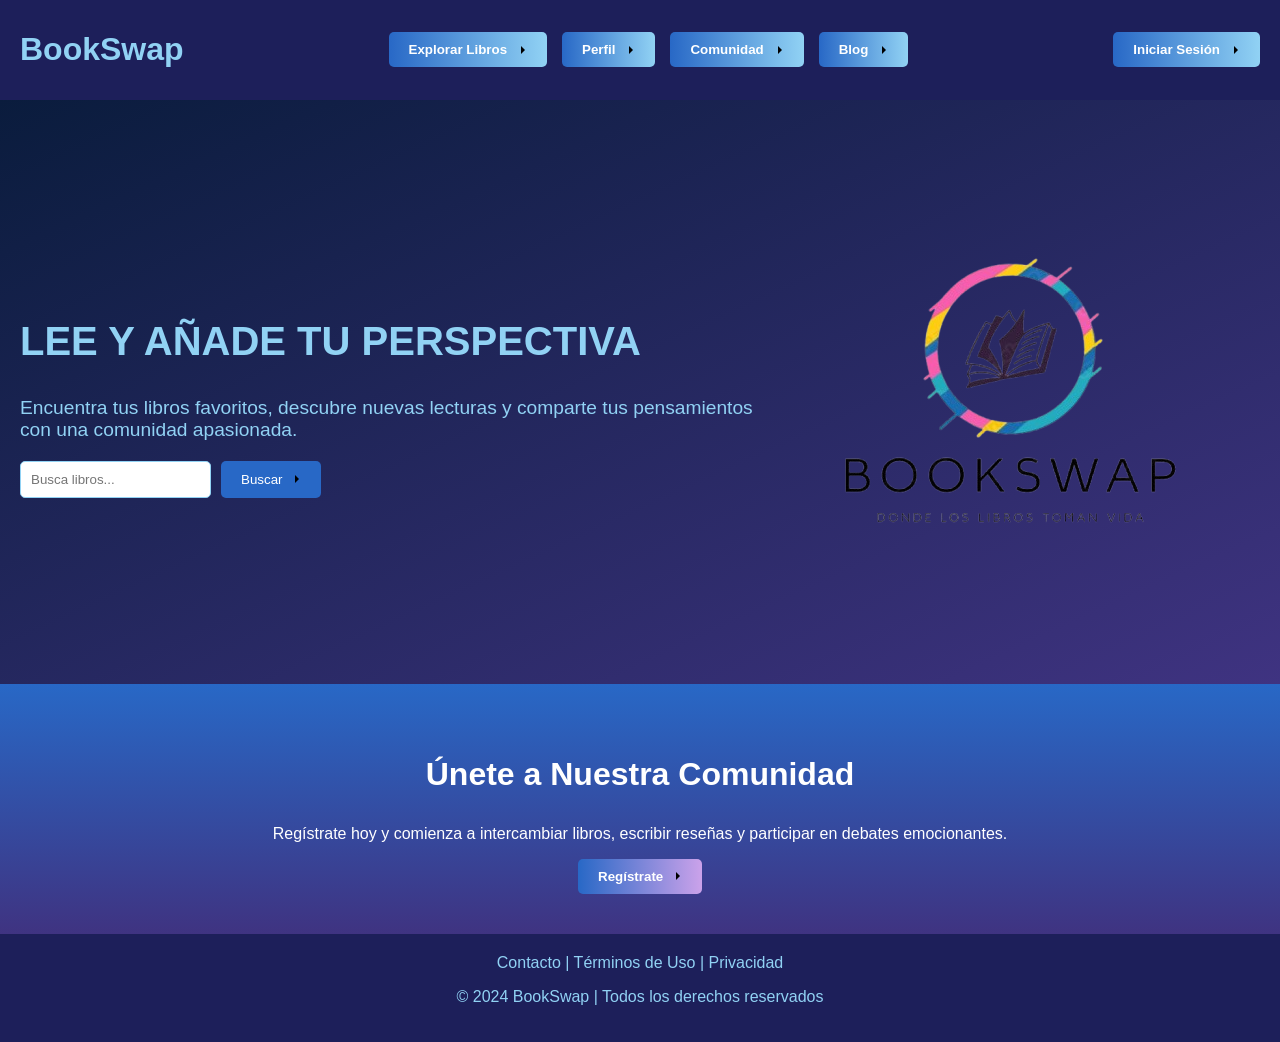
<file: bookswap3.0/index.html>
<!DOCTYPE html>
<html lang="es">
<head>
  <meta charset="UTF-8">
  <meta name="viewport" content="width=device-width, initial-scale=1.0">
  <title>BookSwap - Inicio</title>
  <link rel="stylesheet" href="css/index.css">
</head>
<body>

  <!-- Header -->
  <header>
    <div class="logo-container">
      <h1>BookSwap</h1>
    </div>
    <nav>
      <button class="cta" onclick="redirectTo('explorar.html')">
        <span>Explorar Libros</span>
        <svg width="15px" height="10px" viewBox="0 0 13 10">
          <path d="M1,5 L11,5"></path>
          <polyline points="8 1 12 5 8 9"></polyline>
        </svg>
      </button>
      <button class="cta" onclick="redirectTo('perfil.html')">
        <span>Perfil</span>
        <svg width="15px" height="10px" viewBox="0 0 13 10">
          <path d="M1,5 L11,5"></path>
          <polyline points="8 1 12 5 8 9"></polyline>
        </svg>
      </button>
      <button class="cta" onclick="redirectTo('comunidad.html')">
        <span>Comunidad</span>
        <svg width="15px" height="10px" viewBox="0 0 13 10">
          <path d="M1,5 L11,5"></path>
          <polyline points="8 1 12 5 8 9"></polyline>
        </svg>
      </button>
      <button class="cta" onclick="redirectTo('blog.html')">
        <span>Blog</span>
        <svg width="15px" height="10px" viewBox="0 0 13 10">
          <path d="M1,5 L11,5"></path>
          <polyline points="8 1 12 5 8 9"></polyline>
        </svg>
      </button>
    </nav>
    <button class="cta login-btn" onclick="redirectTo('login.html')">
      <span>Iniciar Sesión</span>
      <svg width="15px" height="10px" viewBox="0 0 13 10">
        <path d="M1,5 L11,5"></path>
        <polyline points="8 1 12 5 8 9"></polyline>
      </svg>
    </button>
  </header>

  <!-- Hero Section -->
  <section class="hero-section">
    <div class="hero-content">
      <h2>LEE Y AÑADE TU PERSPECTIVA</h2>
      <p>Encuentra tus libros favoritos, descubre nuevas lecturas y comparte tus pensamientos con una comunidad apasionada.</p>
      <form class="search-form">
        <input type="text" placeholder="Busca libros...">
        <button class="cta" type="submit">
          <span>Buscar</span>
          <svg width="15px" height="10px" viewBox="0 0 13 10">
            <path d="M1,5 L11,5"></path>
            <polyline points="8 1 12 5 8 9"></polyline>
          </svg>
        </button>
      </form>
    </div>
    <div class="hero-image">
      <img src="img/Imagen_de_WhatsApp_2024-10-21_a_las_13.09.42_1325c2fd-removebg-preview.png" alt="Persona con libros">
    </div>
  </section>

  <!-- Llamado a la acción -->
  <section class="cta-section">
    <h3>Únete a Nuestra Comunidad</h3>
    <p>Regístrate hoy y comienza a intercambiar libros, escribir reseñas y participar en debates emocionantes.</p>
    <button class="cta button-primary" onclick="redirectTo('registro.html')">
      <span>Regístrate</span>
      <svg width="15px" height="10px" viewBox="0 0 13 10">
        <path d="M1,5 L11,5"></path>
        <polyline points="8 1 12 5 8 9"></polyline>
      </svg>
    </button>
  </section>

  <!-- Footer -->
  <footer>
    <div class="footer-links">
      <a href="contacto.html">Contacto</a> | 
      <a href="terminos.html">Términos de Uso</a> | 
      <a href="privacidad.html">Privacidad</a>
    </div>
    <p>&copy; 2024 BookSwap | Todos los derechos reservados</p>
  </footer>

  <script src="js/index.js"></script>
</body>
</html>
</file>
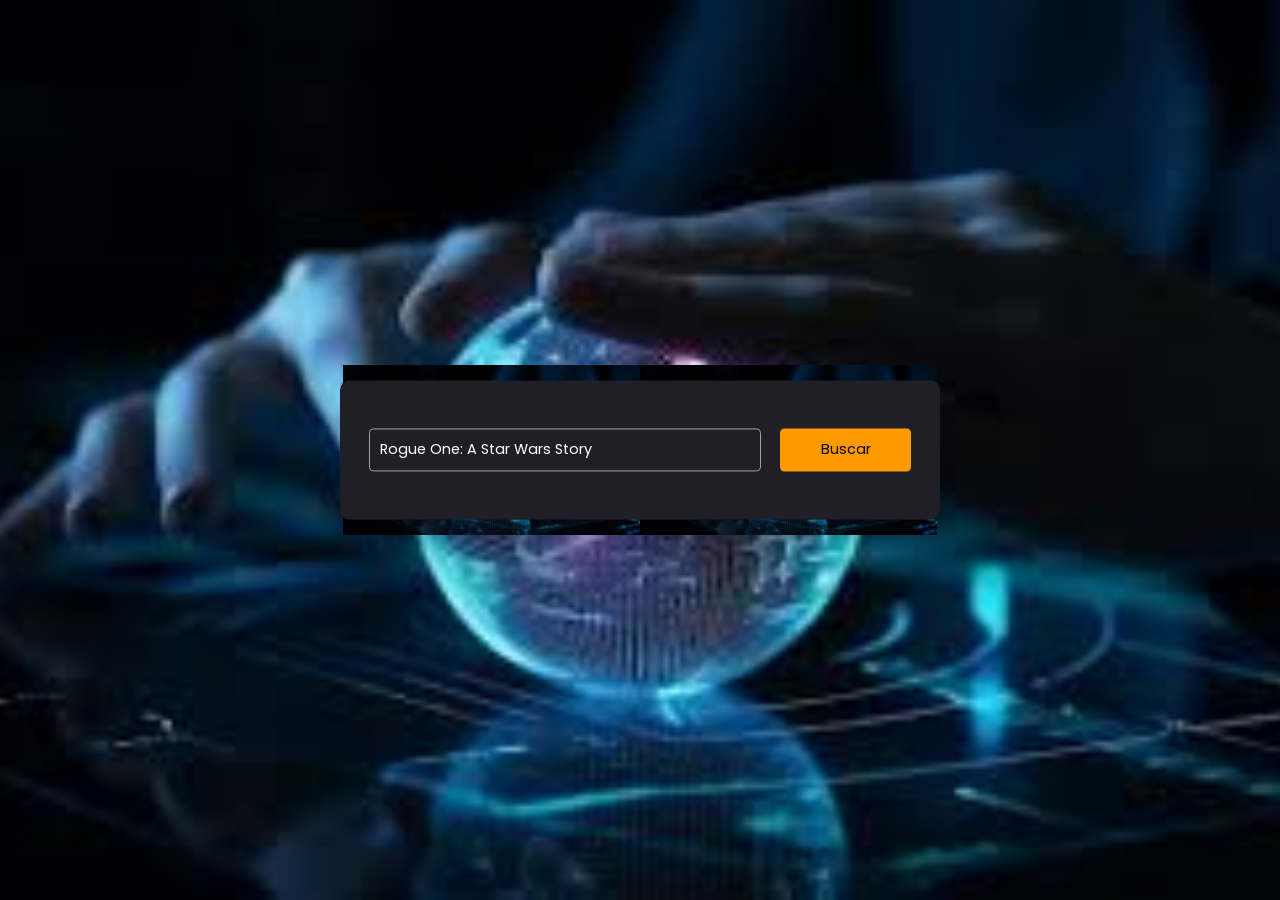
<file: peliculas/index.html>
<!DOCTYPE html>
<html lang="es">
<head>
    <meta charset="UTF-8">
    <meta name="viewport" content="width=device-width, initial-scale=1.0">
    <title>Document</title>
    <img src="images.jpg" alt="">
    <link rel="stylesheet" href="style.css">
    
</head>
<img src="images.jpg" alt="Descripción de la imagen subida">
<link rel="stylesheet" href="https://fonts.googleapis.com/css2?family=Poppins:wght@300;500;600&display=swap">
<body>
    <div class="container">
        <div class="search-container">
            <input type="text" placeholder="Ingrese el nombre de la pelicula" id="movie-name" value="Rogue One: A Star Wars Story">
            <button id="search-btn">Buscar</button>
        </div>
        <div id="result"></div>
    </div>
    <script src="key.js"></script>
    <script src="app.js"></script>
</body>

</html>
</file>
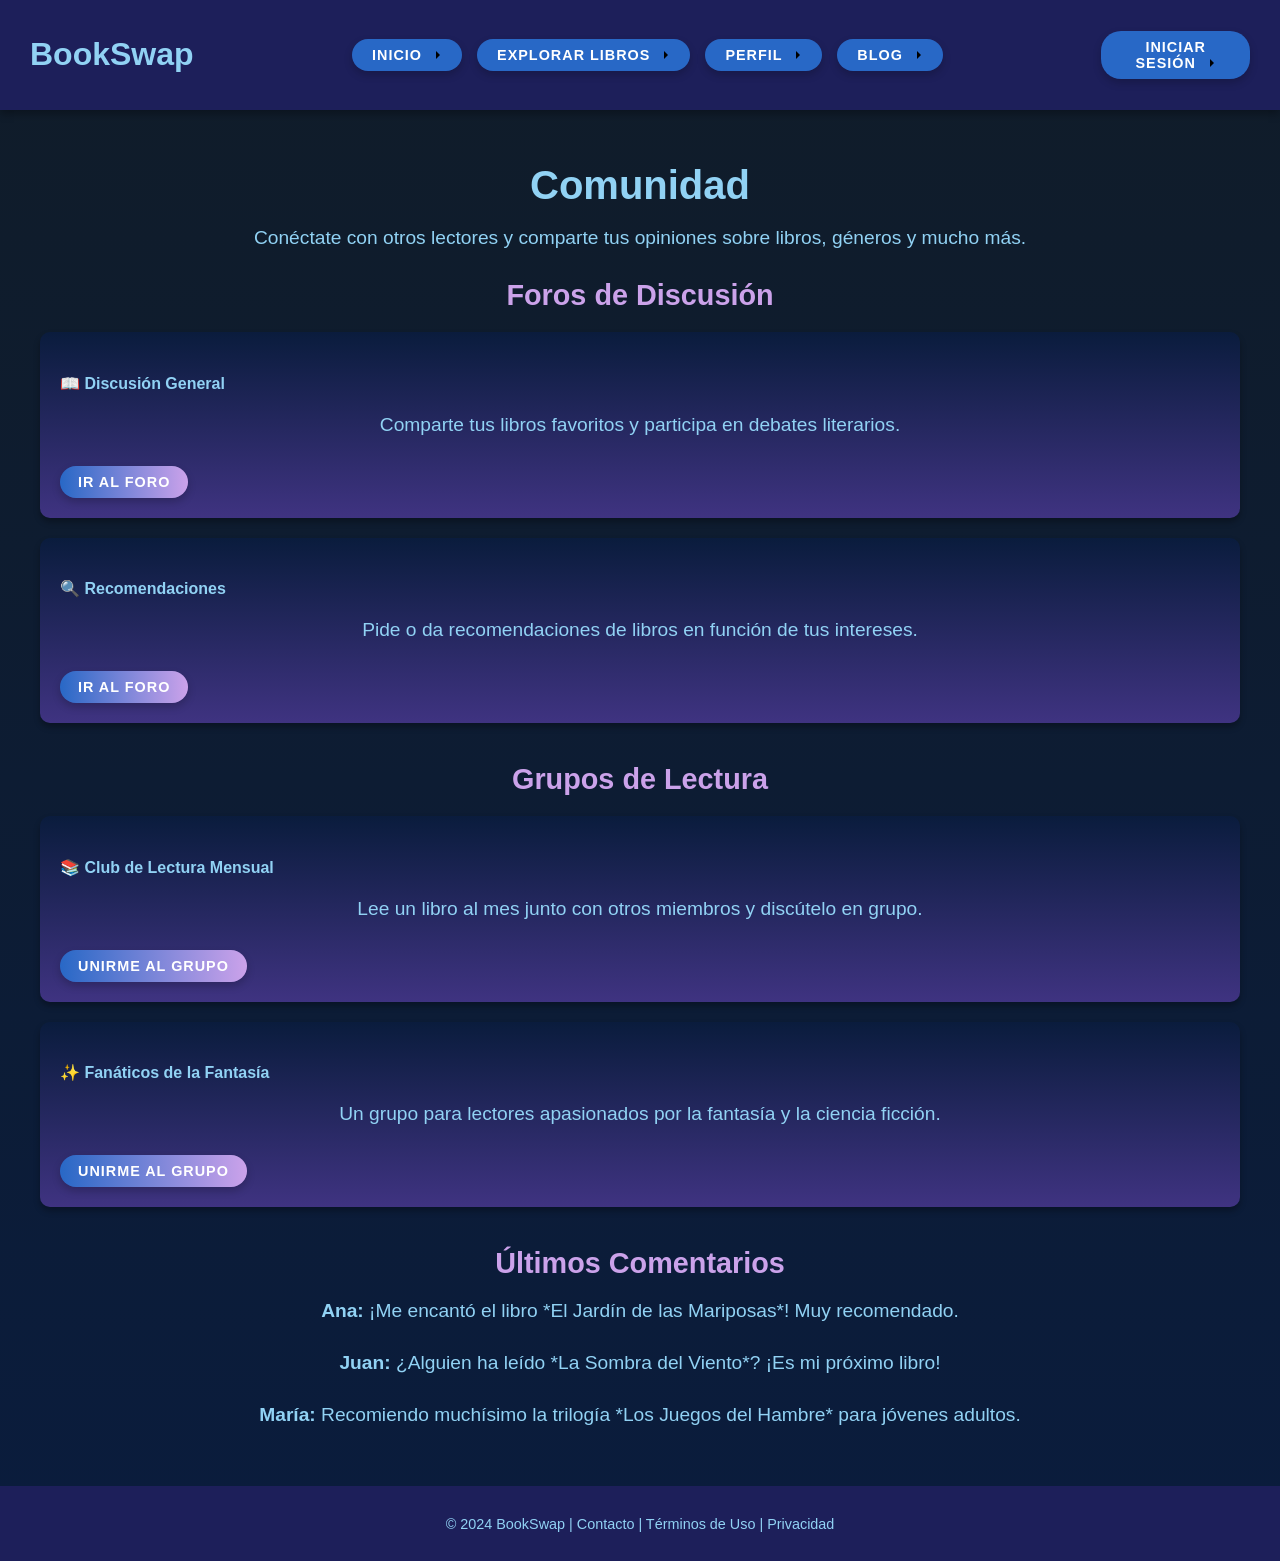
<file: bookswap3.0/comunidad.html>
<!DOCTYPE html>
<html lang="es">
<head>
  <meta charset="UTF-8">
  <meta name="viewport" content="width=device-width, initial-scale=1.0">
  <title>BookSwap - Comunidad</title>
  <link rel="stylesheet" href="css/comunidad.css">
</head>
<body>
  <header>
    <div class="logo-container">
      <h1>BookSwap</h1>
    </div>
    <nav>
      <button class="cta" onclick="redirectTo('index.html')">
        <span>Inicio</span>
        <svg width="15px" height="10px" viewBox="0 0 13 10">
          <path d="M1,5 L11,5"></path>
          <polyline points="8 1 12 5 8 9"></polyline>
        </svg>
      </button>
      <button class="cta" onclick="redirectTo('explorar.html')">
        <span>Explorar Libros</span>
        <svg width="15px" height="10px" viewBox="0 0 13 10">
          <path d="M1,5 L11,5"></path>
          <polyline points="8 1 12 5 8 9"></polyline>
        </svg>
      </button>
      <button class="cta" onclick="redirectTo('perfil.html')">
        <span>Perfil</span>
        <svg width="15px" height="10px" viewBox="0 0 13 10">
          <path d="M1,5 L11,5"></path>
          <polyline points="8 1 12 5 8 9"></polyline>
        </svg>
      </button>
      <button class="cta" onclick="redirectTo('blog.html')">
        <span>Blog</span>
        <svg width="15px" height="10px" viewBox="0 0 13 10">
          <path d="M1,5 L11,5"></path>
          <polyline points="8 1 12 5 8 9"></polyline>
        </svg>
      </button>
    </nav>
    <button class="cta login-btn" onclick="redirectTo('login.html')">
      <span>Iniciar Sesión</span>
      <svg width="15px" height="10px" viewBox="0 0 13 10">
        <path d="M1,5 L11,5"></path>
        <polyline points="8 1 12 5 8 9"></polyline>
      </svg>
    </button>
  </header>

  <main class="community-content">
    <h2>Comunidad</h2>
    <p>Conéctate con otros lectores y comparte tus opiniones sobre libros, géneros y mucho más.</p>

    <!-- Ejemplo de Foros -->
    <section class="forums">
      <h3>Foros de Discusión</h3>
      <div class="forum">
        <h4>📖 Discusión General</h4>
        <p>Comparte tus libros favoritos y participa en debates literarios.</p>
        <button onclick="redirectTo('foro-general.html')">Ir al foro</button>
      </div>
      <div class="forum">
        <h4>🔍 Recomendaciones</h4>
        <p>Pide o da recomendaciones de libros en función de tus intereses.</p>
        <button onclick="redirectTo('foro-recomendaciones.html')">Ir al foro</button>
      </div>
    </section>

    <!-- Ejemplo de Grupos -->
    <section class="groups">
      <h3>Grupos de Lectura</h3>
      <div class="group">
        <h4>📚 Club de Lectura Mensual</h4>
        <p>Lee un libro al mes junto con otros miembros y discútelo en grupo.</p>
        <button onclick="redirectTo('club-mensual.html')">Unirme al grupo</button>
      </div>
      <div class="group">
        <h4>✨ Fanáticos de la Fantasía</h4>
        <p>Un grupo para lectores apasionados por la fantasía y la ciencia ficción.</p>
        <button onclick="redirectTo('grupo-fantasia.html')">Unirme al grupo</button>
      </div>
    </section>

    <!-- Ejemplo de Comentarios -->
    <section class="comments">
      <h3>Últimos Comentarios</h3>
      <div class="comment">
        <p><strong>Ana:</strong> ¡Me encantó el libro *El Jardín de las Mariposas*! Muy recomendado.</p>
      </div>
      <div class="comment">
        <p><strong>Juan:</strong> ¿Alguien ha leído *La Sombra del Viento*? ¡Es mi próximo libro!</p>
      </div>
      <div class="comment">
        <p><strong>María:</strong> Recomiendo muchísimo la trilogía *Los Juegos del Hambre* para jóvenes adultos.</p>
      </div>
    </section>
  </main>

  <footer>
    <p>&copy; 2024 BookSwap | Contacto | Términos de Uso | Privacidad</p>
  </footer>

  <script>
    function redirectTo(page) {
      window.location.href = page;
    }
  </script>
</body>
</html>
</file>
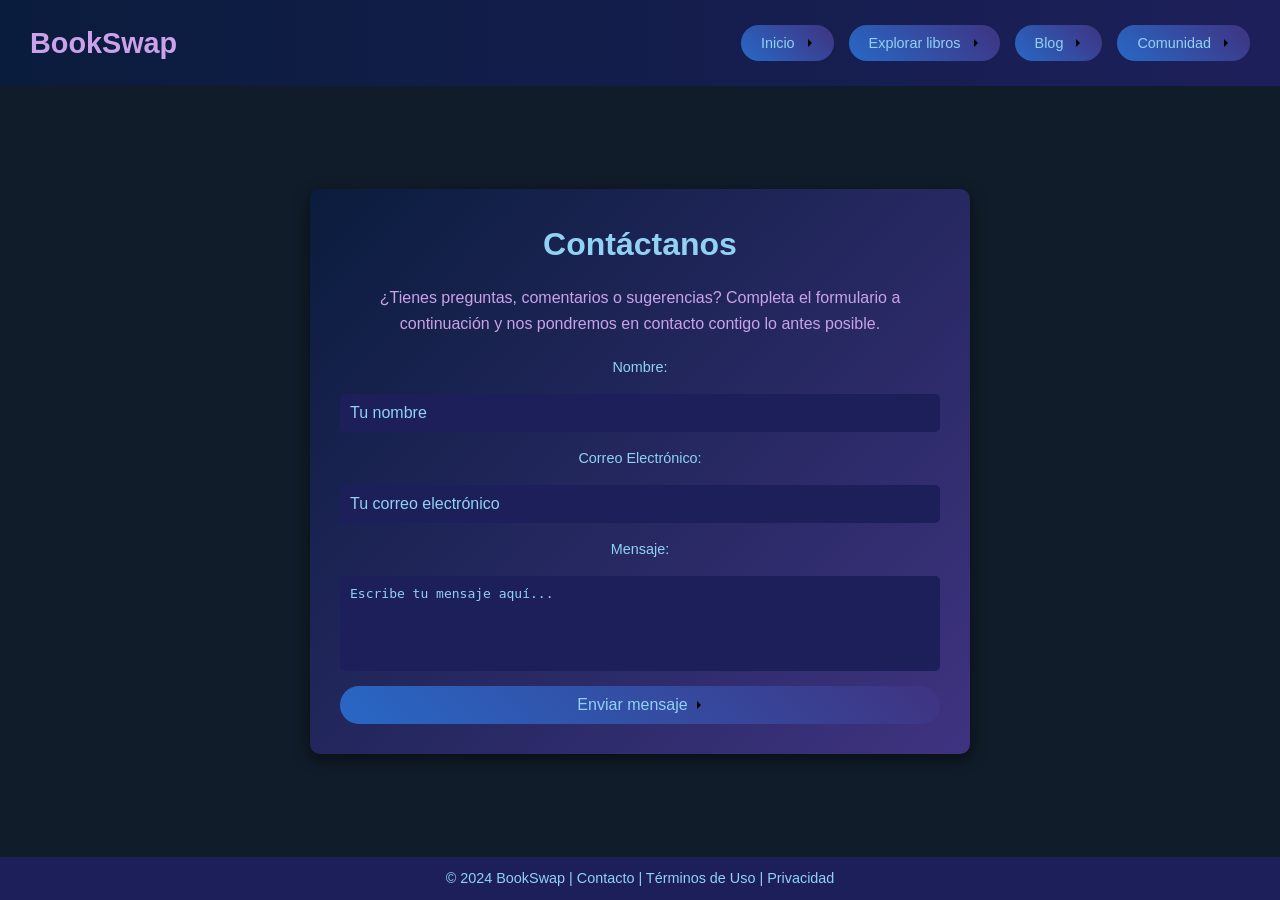
<file: bookswap3.0/contacto.html>
<!DOCTYPE html>
<html lang="es">
<head>
  <meta charset="UTF-8">
  <meta name="viewport" content="width=device-width, initial-scale=1.0">
  <title>BookSwap - Contacto</title>
  <link rel="stylesheet" href="css/contacto.css">
</head>
<body>
  <header>
    <div class="logo-container">
      <h1>BookSwap</h1>
    </div>
    <nav>
      <button class="cta" onclick="redirectTo('index.html')">
        <span>Inicio</span>
        <svg width="15px" height="10px" viewBox="0 0 13 10">
          <path d="M1,5 L11,5"></path>
          <polyline points="8 1 12 5 8 9"></polyline>
        </svg>
      </button>
      <button class="cta" onclick="redirectTo('explorar.html')">
        <span>Explorar libros</span>
        <svg width="15px" height="10px" viewBox="0 0 13 10">
          <path d="M1,5 L11,5"></path>
          <polyline points="8 1 12 5 8 9"></polyline>
        </svg>
      </button>
      <button class="cta" onclick="redirectTo('blog.html')">
        <span>Blog</span>
        <svg width="15px" height="10px" viewBox="0 0 13 10">
          <path d="M1,5 L11,5"></path>
          <polyline points="8 1 12 5 8 9"></polyline>
        </svg>
      </button>
      <button class="cta" onclick="redirectTo('comunidad.html')">
        <span>Comunidad</span>
        <svg width="15px" height="10px" viewBox="0 0 13 10">
          <path d="M1,5 L11,5"></path>
          <polyline points="8 1 12 5 8 9"></polyline>
        </svg>
      </button>
    </nav>
  </header>

  <main>
    <section class="contact-form-container">
      <h2>Contáctanos</h2>
      <p>¿Tienes preguntas, comentarios o sugerencias? Completa el formulario a continuación y nos pondremos en contacto contigo lo antes posible.</p>
      <form id="contact-form">
        <label for="nombre">Nombre:</label>
        <input type="text" id="nombre" name="nombre" placeholder="Tu nombre" required>
        
        <label for="email">Correo Electrónico:</label>
        <input type="email" id="email" name="email" placeholder="Tu correo electrónico" required>
        
        <label for="mensaje">Mensaje:</label>
        <textarea id="mensaje" name="mensaje" rows="5" placeholder="Escribe tu mensaje aquí..." required></textarea>
        
        <button type="submit" class="cta">
          <span>Enviar mensaje</span>
          <svg width="15px" height="10px" viewBox="0 0 13 10">
            <path d="M1,5 L11,5"></path>
            <polyline points="8 1 12 5 8 9"></polyline>
          </svg>
        </button>
      </form>
    </section>
  </main>

  <footer>
    <p>&copy; 2024 BookSwap | Contacto | Términos de Uso | Privacidad</p>
  </footer>

  <script>
    function redirectTo(page) {
      window.location.href = page;
    }

    document.getElementById('contact-form').addEventListener('submit', function (e) {
      e.preventDefault();
      alert('Tu mensaje ha sido enviado. ¡Gracias por contactarnos!');
    });
  </script>
</body>
</html>
</file>
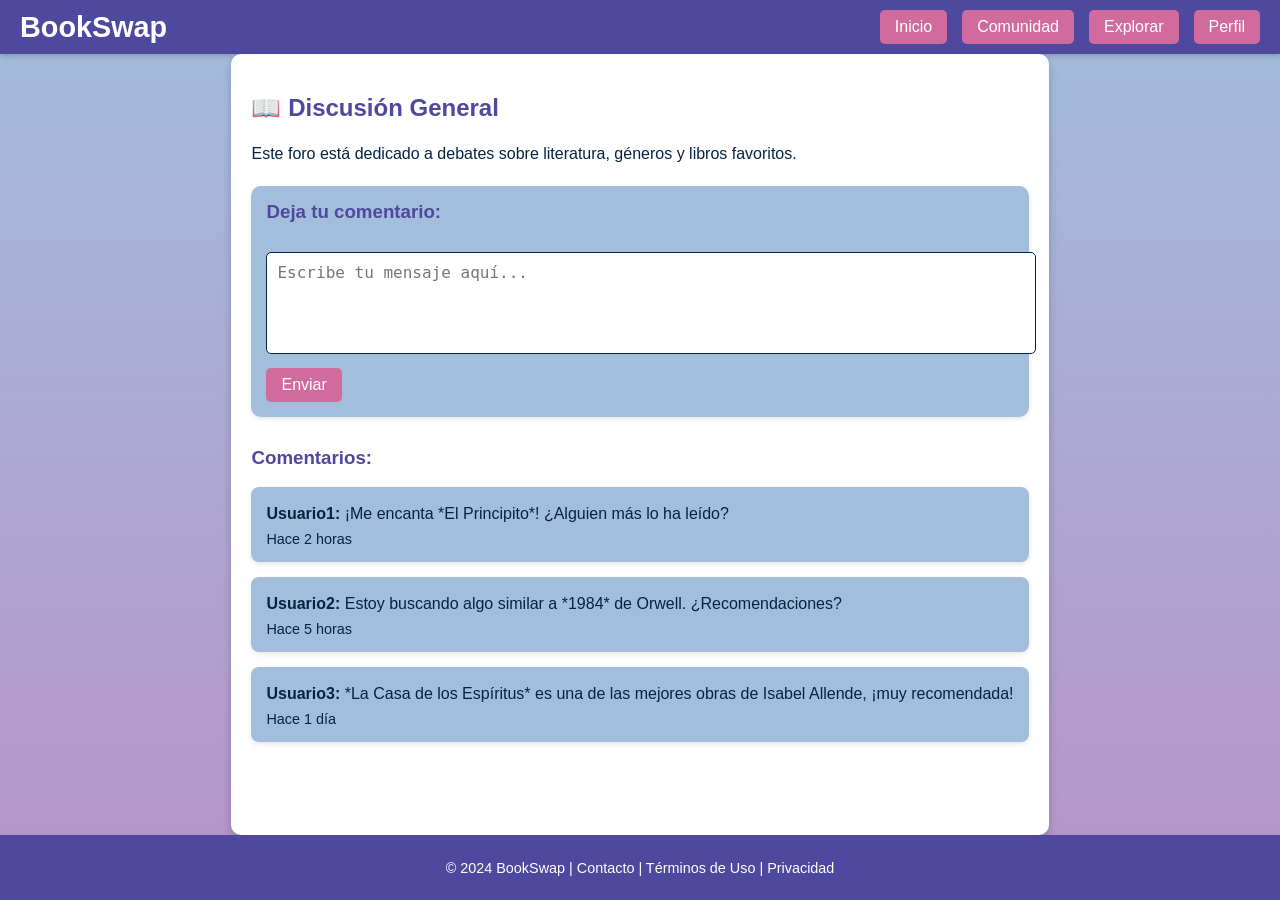
<file: bookswap3.0/detalle-foro.html>
<!DOCTYPE html>
<html lang="es">
<head>
  <meta charset="UTF-8">
  <meta name="viewport" content="width=device-width, initial-scale=1.0">
  <title>BookSwap - Detalle Foro</title>
  <link rel="stylesheet" href="css/detalle-foro.css">
</head>
<body>
  <header>
    <div class="logo-container">
      <h1>BookSwap</h1>
    </div>
    <nav>
      <button class="cta" onclick="redirectTo('index.html')">
        <span>Inicio</span>
      </button>
      <button class="cta" onclick="redirectTo('comunidad.html')">
        <span>Comunidad</span>
      </button>
      <button class="cta" onclick="redirectTo('explorar.html')">
        <span>Explorar</span>
      </button>
      <button class="cta" onclick="redirectTo('perfil.html')">
        <span>Perfil</span>
      </button>
    </nav>
  </header>

  <main>
    <section class="forum-details">
      <h2>📖 Discusión General</h2>
      <p>Este foro está dedicado a debates sobre literatura, géneros y libros favoritos.</p>

      <div class="create-comment">
        <h3>Deja tu comentario:</h3>
        <textarea placeholder="Escribe tu mensaje aquí..."></textarea>
        <button>Enviar</button>
      </div>

      <div class="comments-section">
        <h3>Comentarios:</h3>
        <div class="comment">
          <p><strong>Usuario1:</strong> ¡Me encanta *El Principito*! ¿Alguien más lo ha leído?</p>
          <span>Hace 2 horas</span>
        </div>
        <div class="comment">
          <p><strong>Usuario2:</strong> Estoy buscando algo similar a *1984* de Orwell. ¿Recomendaciones?</p>
          <span>Hace 5 horas</span>
        </div>
        <div class="comment">
          <p><strong>Usuario3:</strong> *La Casa de los Espíritus* es una de las mejores obras de Isabel Allende, ¡muy recomendada!</p>
          <span>Hace 1 día</span>
        </div>
      </div>
    </section>
  </main>

  <footer>
    <p>&copy; 2024 BookSwap | Contacto | Términos de Uso | Privacidad</p>
  </footer>

  <script>
    function redirectTo(page) {
      window.location.href = page;
    }
  </script>
</body>
</html>
</file>
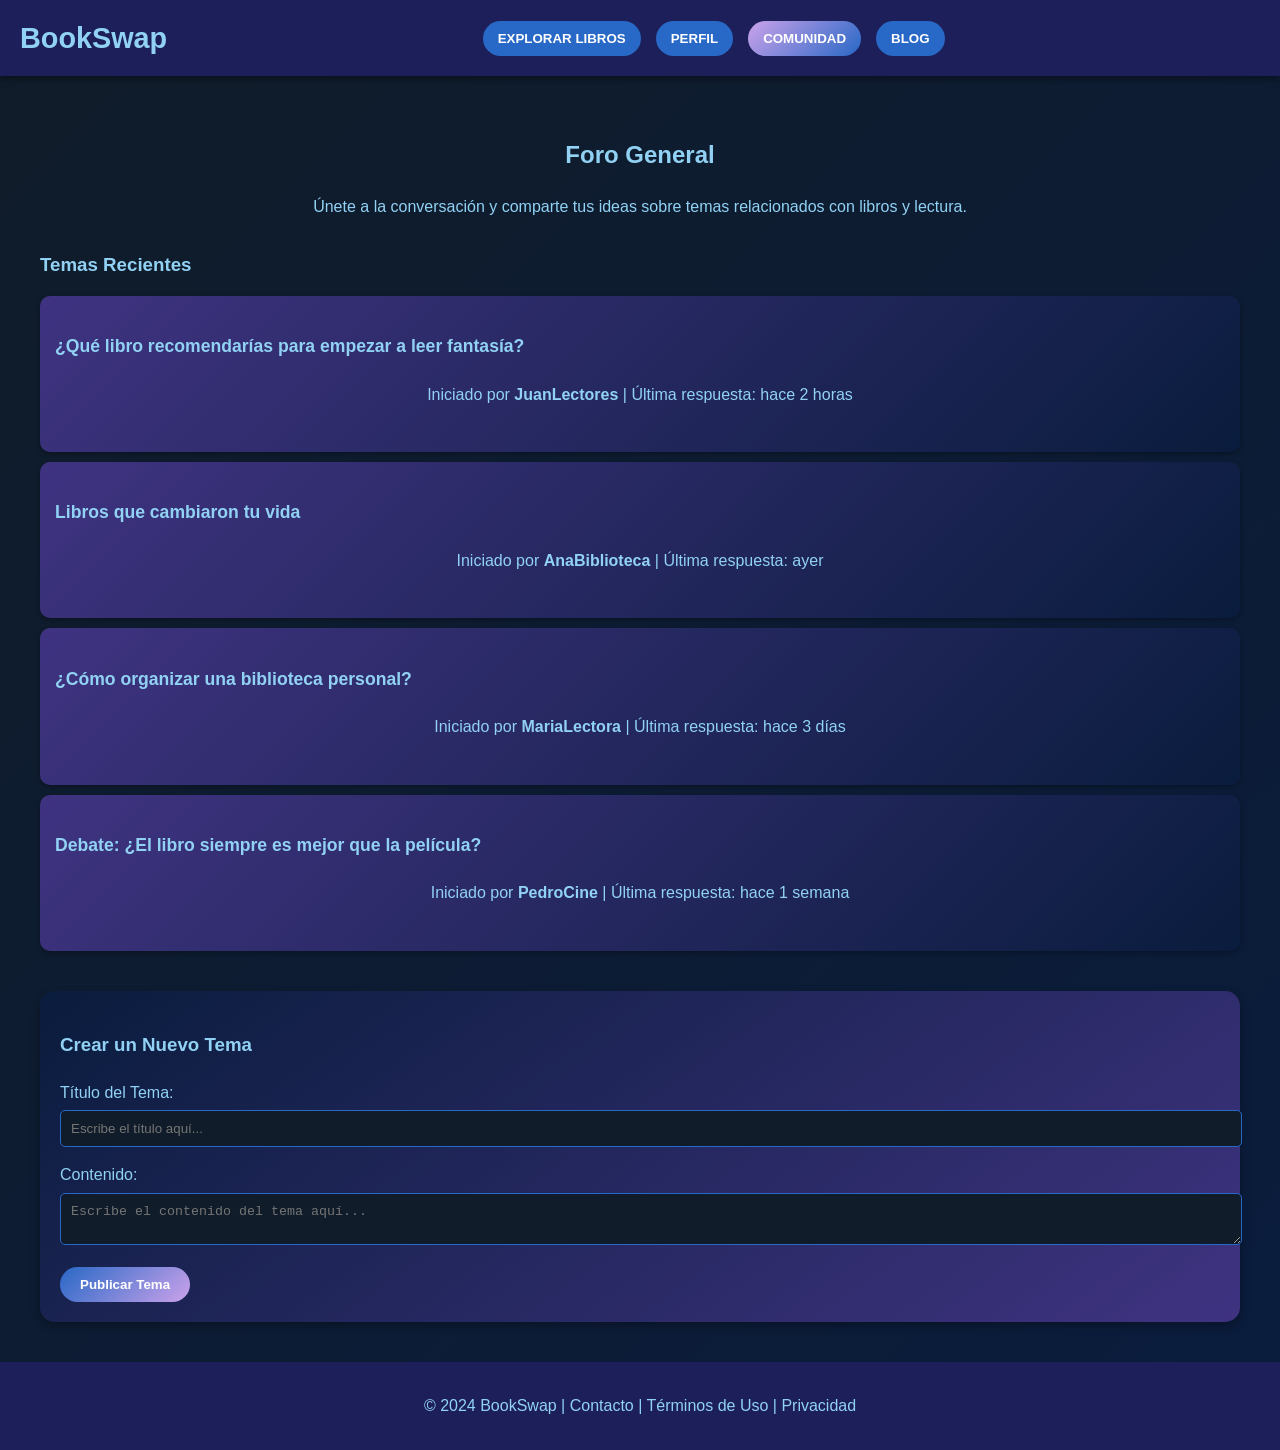
<file: bookswap3.0/foro-general.html>
<!DOCTYPE html>
<html lang="es">
<head>
  <meta charset="UTF-8">
  <meta name="viewport" content="width=device-width, initial-scale=1.0">
  <title>Foro General - BookSwap</title>
  <link rel="stylesheet" href="css/foro-general.css">
</head>
<body>
  <header>
    <div class="logo-container">
      <h1>BookSwap</h1>
    </div>
    <nav>
      <button class="cta" onclick="redirectTo('explorar.html')">
        <span>Explorar Libros</span>
      </button>
      <button class="cta" onclick="redirectTo('perfil.html')">
        <span>Perfil</span>
      </button>
      <button class="cta active" onclick="redirectTo('comunidad.html')">
        <span>Comunidad</span>
      </button>
      <button class="cta" onclick="redirectTo('blog.html')">
        <span>Blog</span>
      </button>
    </nav>
  </header>

  <main class="forum-content">
    <h2>Foro General</h2>
    <p>Únete a la conversación y comparte tus ideas sobre temas relacionados con libros y lectura.</p>

    <section class="forum-topics">
      <h3>Temas Recientes</h3>
      <ul>
        <li class="topic">
          <h4><a href="detalle-foro.html">¿Qué libro recomendarías para empezar a leer fantasía?</a></h4>
          <p>Iniciado por <strong>JuanLectores</strong> | Última respuesta: hace 2 horas</p>
        </li>
        <li class="topic">
          <h4><a href="detalle-foro.html">Libros que cambiaron tu vida</a></h4>
          <p>Iniciado por <strong>AnaBiblioteca</strong> | Última respuesta: ayer</p>
        </li>
        <li class="topic">
          <h4><a href="detalle-foro.html">¿Cómo organizar una biblioteca personal?</a></h4>
          <p>Iniciado por <strong>MariaLectora</strong> | Última respuesta: hace 3 días</p>
        </li>
        <li class="topic">
          <h4><a href="detalle-foro.html">Debate: ¿El libro siempre es mejor que la película?</a></h4>
          <p>Iniciado por <strong>PedroCine</strong> | Última respuesta: hace 1 semana</p>
        </li>
      </ul>
    </section>

    <section class="forum-create-topic">
      <h3>Crear un Nuevo Tema</h3>
      <form action="#" method="post">
        <label for="title">Título del Tema:</label>
        <input type="text" id="title" name="title" placeholder="Escribe el título aquí..." required>

        <label for="content">Contenido:</label>
        <textarea id="content" name="content" placeholder="Escribe el contenido del tema aquí..." required></textarea>

        <button type="submit" class="cta">Publicar Tema</button>
      </form>
    </section>
  </main>

  <footer>
    <p>&copy; 2024 BookSwap | Contacto | Términos de Uso | Privacidad</p>
  </footer>

  <script>
    function redirectTo(url) {
      window.location.href = url;
    }
  </script>
</body>
</html>
</file>
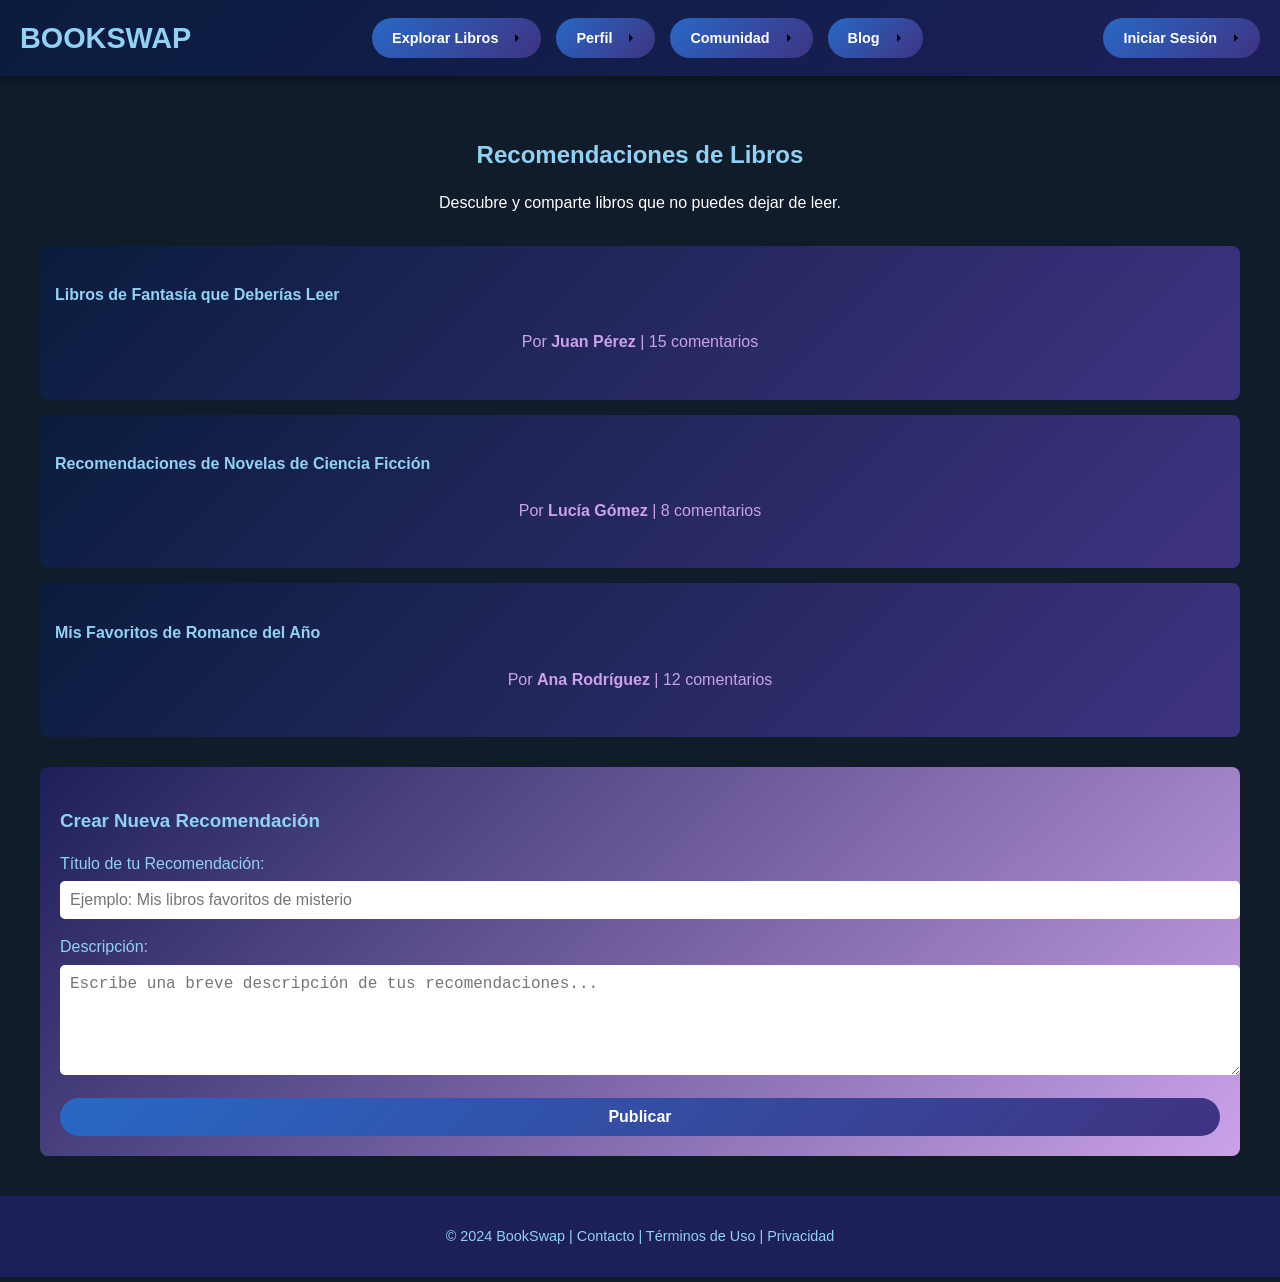
<file: bookswap3.0/foro-recomendaciones.html>
<!DOCTYPE html>
<html lang="es">
<head>
  <meta charset="UTF-8">
  <meta name="viewport" content="width=device-width, initial-scale=1.0">
  <title>BookSwap - Foro de Recomendaciones</title>
  <link rel="stylesheet" href="css/foro-recomendaciones.css">
</head>
<body>
  <header>
    <div class="logo-container">
      <h1>BookSwap</h1>
    </div>
    <nav>
      <button class="cta" onclick="redirectTo('explorar.html')">
        <span>Explorar Libros</span>
        <svg width="15px" height="10px" viewBox="0 0 13 10">
          <path d="M1,5 L11,5"></path>
          <polyline points="8 1 12 5 8 9"></polyline>
        </svg>
      </button>
      <button class="cta" onclick="redirectTo('perfil.html')">
        <span>Perfil</span>
        <svg width="15px" height="10px" viewBox="0 0 13 10">
          <path d="M1,5 L11,5"></path>
          <polyline points="8 1 12 5 8 9"></polyline>
        </svg>
      </button>
      <button class="cta" onclick="redirectTo('comunidad.html')">
        <span>Comunidad</span>
        <svg width="15px" height="10px" viewBox="0 0 13 10">
          <path d="M1,5 L11,5"></path>
          <polyline points="8 1 12 5 8 9"></polyline>
        </svg>
      </button>
      <button class="cta" onclick="redirectTo('blog.html')">
        <span>Blog</span>
        <svg width="15px" height="10px" viewBox="0 0 13 10">
          <path d="M1,5 L11,5"></path>
          <polyline points="8 1 12 5 8 9"></polyline>
        </svg>
      </button>
    </nav>
    <button class="cta login-btn" onclick="redirectTo('login.html')">
      <span>Iniciar Sesión</span>
      <svg width="15px" height="10px" viewBox="0 0 13 10">
        <path d="M1,5 L11,5"></path>
        <polyline points="8 1 12 5 8 9"></polyline>
      </svg>
    </button>
  </header>

  <main>
    <section class="forum-topics">
      <h2>Recomendaciones de Libros</h2>
      <p>Descubre y comparte libros que no puedes dejar de leer.</p>
      <ul>
        <li class="topic">
          <h4><a href="detalle-recomendacion1.html">Libros de Fantasía que Deberías Leer</a></h4>
          <p>Por <strong>Juan Pérez</strong> | 15 comentarios</p>
        </li>
        <li class="topic">
          <h4><a href="detalle-recomendacion2.html">Recomendaciones de Novelas de Ciencia Ficción</a></h4>
          <p>Por <strong>Lucía Gómez</strong> | 8 comentarios</p>
        </li>
        <li class="topic">
          <h4><a href="detalle-recomendacion3.html">Mis Favoritos de Romance del Año</a></h4>
          <p>Por <strong>Ana Rodríguez</strong> | 12 comentarios</p>
        </li>
      </ul>
    </section>

    <section class="forum-create-topic">
      <h3>Crear Nueva Recomendación</h3>
      <form action="#" method="post">
        <label for="titulo">Título de tu Recomendación:</label>
        <input type="text" id="titulo" name="titulo" placeholder="Ejemplo: Mis libros favoritos de misterio">

        <label for="descripcion">Descripción:</label>
        <textarea id="descripcion" name="descripcion" rows="5" placeholder="Escribe una breve descripción de tus recomendaciones..."></textarea>

        <button type="submit">Publicar</button>
      </form>
    </section>
  </main>

  <footer>
    <p>&copy; 2024 BookSwap | Contacto | Términos de Uso | Privacidad</p>
  </footer>

  <script>
    function redirectTo(page) {
      window.location.href = page;
    }
  </script>
</body>
</html>
</file>
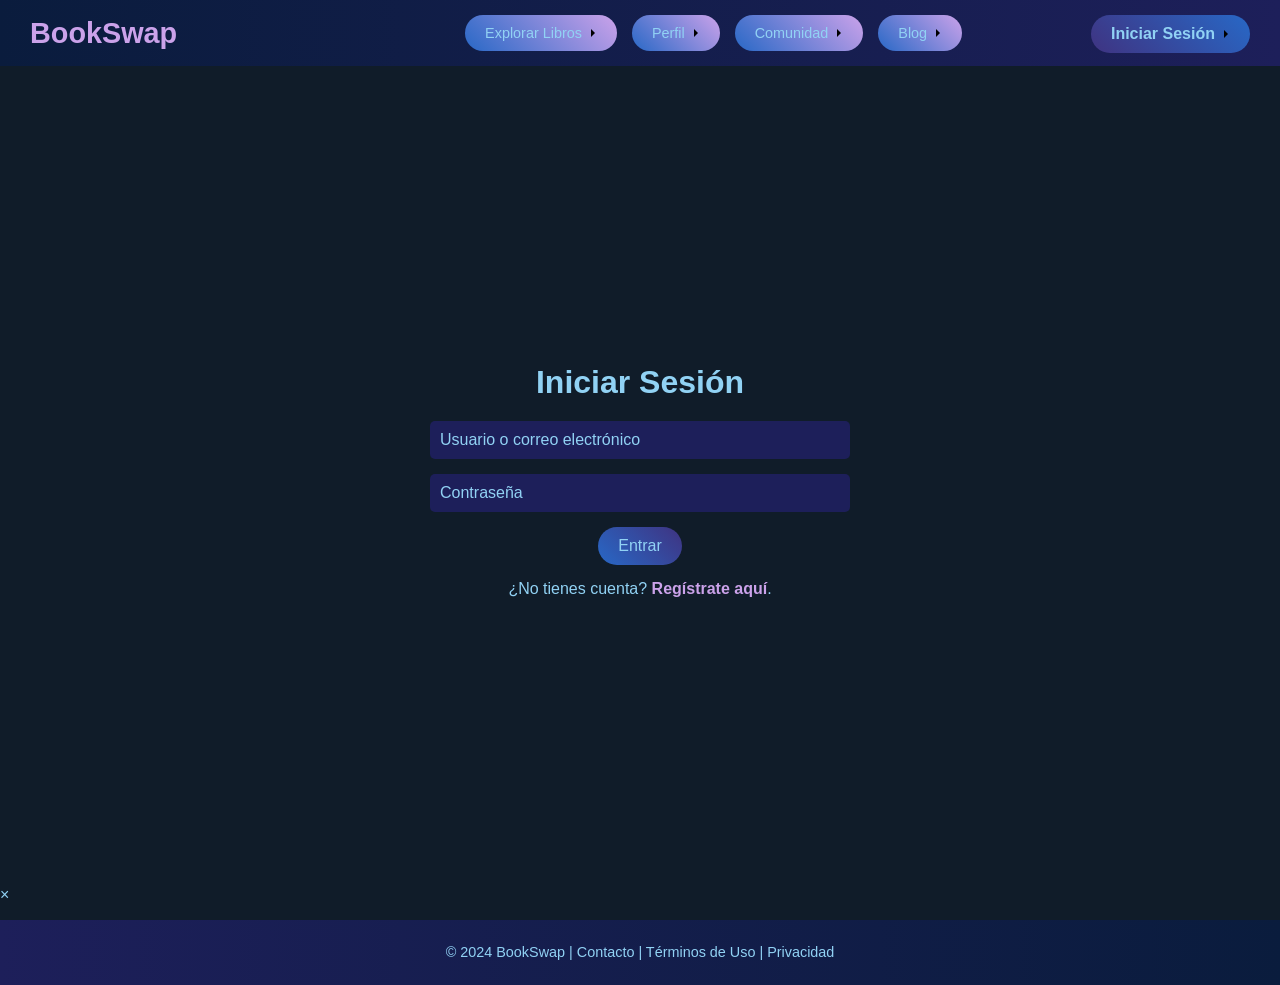
<file: bookswap3.0/login.html>
<!DOCTYPE html>
<html lang="es">
<head>
  <meta charset="UTF-8">
  <meta name="viewport" content="width=device-width, initial-scale=1.0">
  <title>BookSwap - Iniciar Sesión</title>
  <link rel="stylesheet" href="css/login.css">
</head>
<body>
  <header>
    <div class="logo-container">
      <h1>BookSwap</h1>
    </div>
    <nav>
      <button class="cta" onclick="redirectTo('explorar.html')">
        <span>Explorar Libros</span>
        <svg width="15px" height="10px" viewBox="0 0 13 10">
          <path d="M1,5 L11,5"></path>
          <polyline points="8 1 12 5 8 9"></polyline>
        </svg>
      </button>
      <button class="cta" onclick="redirectTo('perfil.html')">
        <span>Perfil</span>
        <svg width="15px" height="10px" viewBox="0 0 13 10">
          <path d="M1,5 L11,5"></path>
          <polyline points="8 1 12 5 8 9"></polyline>
        </svg>
      </button>
      <button class="cta" onclick="redirectTo('comunidad.html')">
        <span>Comunidad</span>
        <svg width="15px" height="10px" viewBox="0 0 13 10">
          <path d="M1,5 L11,5"></path>
          <polyline points="8 1 12 5 8 9"></polyline>
        </svg>
      </button>
      <button class="cta" onclick="redirectTo('blog.html')">
        <span>Blog</span>
        <svg width="15px" height="10px" viewBox="0 0 13 10">
          <path d="M1,5 L11,5"></path>
          <polyline points="8 1 12 5 8 9"></polyline>
        </svg>
      </button>
    </nav>
    <button class="cta login-btn" onclick="redirectTo('login.html')">
      <span>Iniciar Sesión</span>
      <svg width="15px" height="10px" viewBox="0 0 13 10">
        <path d="M1,5 L11,5"></path>
        <polyline points="8 1 12 5 8 9"></polyline>
      </svg>
    </button>
  </header>

  <main class="login-content">
    <h2>Iniciar Sesión</h2>
    <form>
      <input type="text" placeholder="Usuario o correo electrónico">
      <input type="password" placeholder="Contraseña">
      <button type="submit">Entrar</button>
    </form>
    <p>¿No tienes cuenta? <a href="registro.html">Regístrate aquí</a>.</p>
  </main>

<!-- Agrega este modal al final de tu HTML antes de cerrar el </body> -->
<div id="custom-alert" class="modal">
  <div class="modal-content">
    <span class="close-btn">&times;</span>
    <p id="alert-message"></p>
  </div>
</div>


  <footer>
    <p>&copy; 2024 BookSwap | Contacto | Términos de Uso | Privacidad</p>
  </footer>

  <script src="script.js"></script>
</body>
</html>
</file>
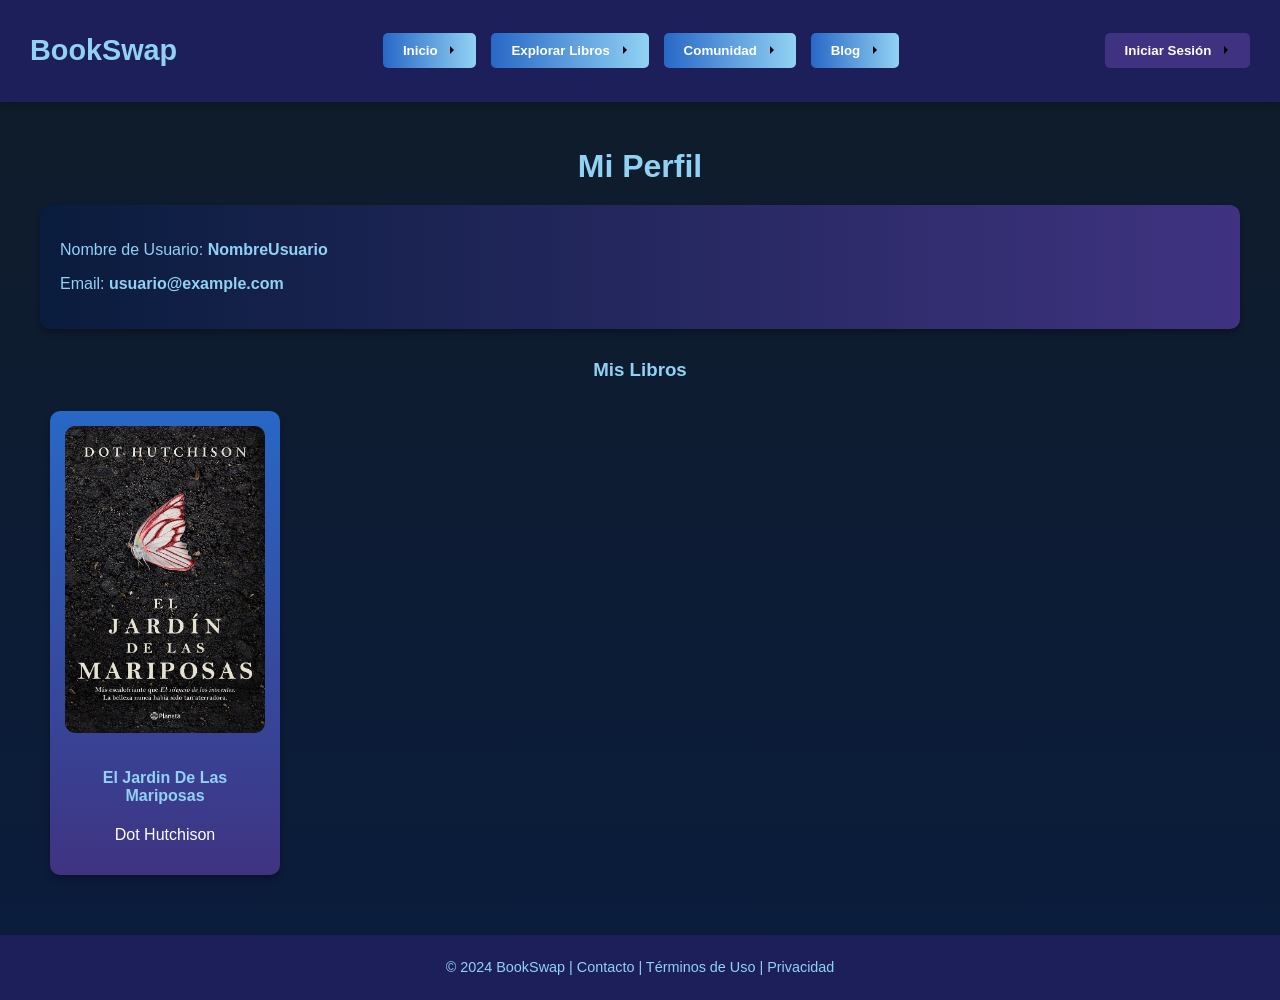
<file: bookswap3.0/perfil.html>
<!DOCTYPE html>
<html lang="es">
<head>
  <meta charset="UTF-8">
  <meta name="viewport" content="width=device-width, initial-scale=1.0">
  <title>BookSwap - Perfil</title>
  <link rel="stylesheet" href="css/perfil.css">
</head>
<body>
  <header>
    <div class="logo-container">
      <h1>BookSwap</h1>
    </div>
    <nav>
      <button class="cta" onclick="redirectTo('index.html')">
        <span>Inicio</span>
        <svg width="15px" height="10px" viewBox="0 0 13 10">
          <path d="M1,5 L11,5"></path>
          <polyline points="8 1 12 5 8 9"></polyline>
        </svg>
      </button>
      <button class="cta" onclick="redirectTo('explorar.html')">
        <span>Explorar Libros</span>
        <svg width="15px" height="10px" viewBox="0 0 13 10">
          <path d="M1,5 L11,5"></path>
          <polyline points="8 1 12 5 8 9"></polyline>
        </svg>
      </button>
      <button class="cta" onclick="redirectTo('comunidad.html')">
        <span>Comunidad</span>
        <svg width="15px" height="10px" viewBox="0 0 13 10">
          <path d="M1,5 L11,5"></path>
          <polyline points="8 1 12 5 8 9"></polyline>
        </svg>
      </button>
      <button class="cta" onclick="redirectTo('blog.html')">
        <span>Blog</span>
        <svg width="15px" height="10px" viewBox="0 0 13 10">
          <path d="M1,5 L11,5"></path>
          <polyline points="8 1 12 5 8 9"></polyline>
        </svg>
      </button>
    </nav>
    <button class="cta login-btn" onclick="redirectTo('login.html')">
      <span>Iniciar Sesión</span>
      <svg width="15px" height="10px" viewBox="0 0 13 10">
        <path d="M1,5 L11,5"></path>
        <polyline points="8 1 12 5 8 9"></polyline>
      </svg>
    </button>
  </header>

  <main class="profile-content">
    <h2>Mi Perfil</h2>
    <div class="profile-details">
      <p>Nombre de Usuario: <span>NombreUsuario</span></p>
      <p>Email: <span>usuario@example.com</span></p>
      <!-- Más detalles de usuario -->
    </div>
    <section class="user-books">
      <h3>Mis Libros</h3>
      <div class="book-card">
        <img src="img/El Jardín De Las Mariposas.jpg" alt="Libro 1">
        <h4>El Jardin De Las Mariposas</h4>
        <p>Dot Hutchison</p>
      </div>
      <!-- Más libros -->
    </section>
  </main>

  <footer>
    <p>&copy; 2024 BookSwap | Contacto | Términos de Uso | Privacidad</p>
  </footer>

  <script src="script.js"></script>
</body>
</html>
</file>
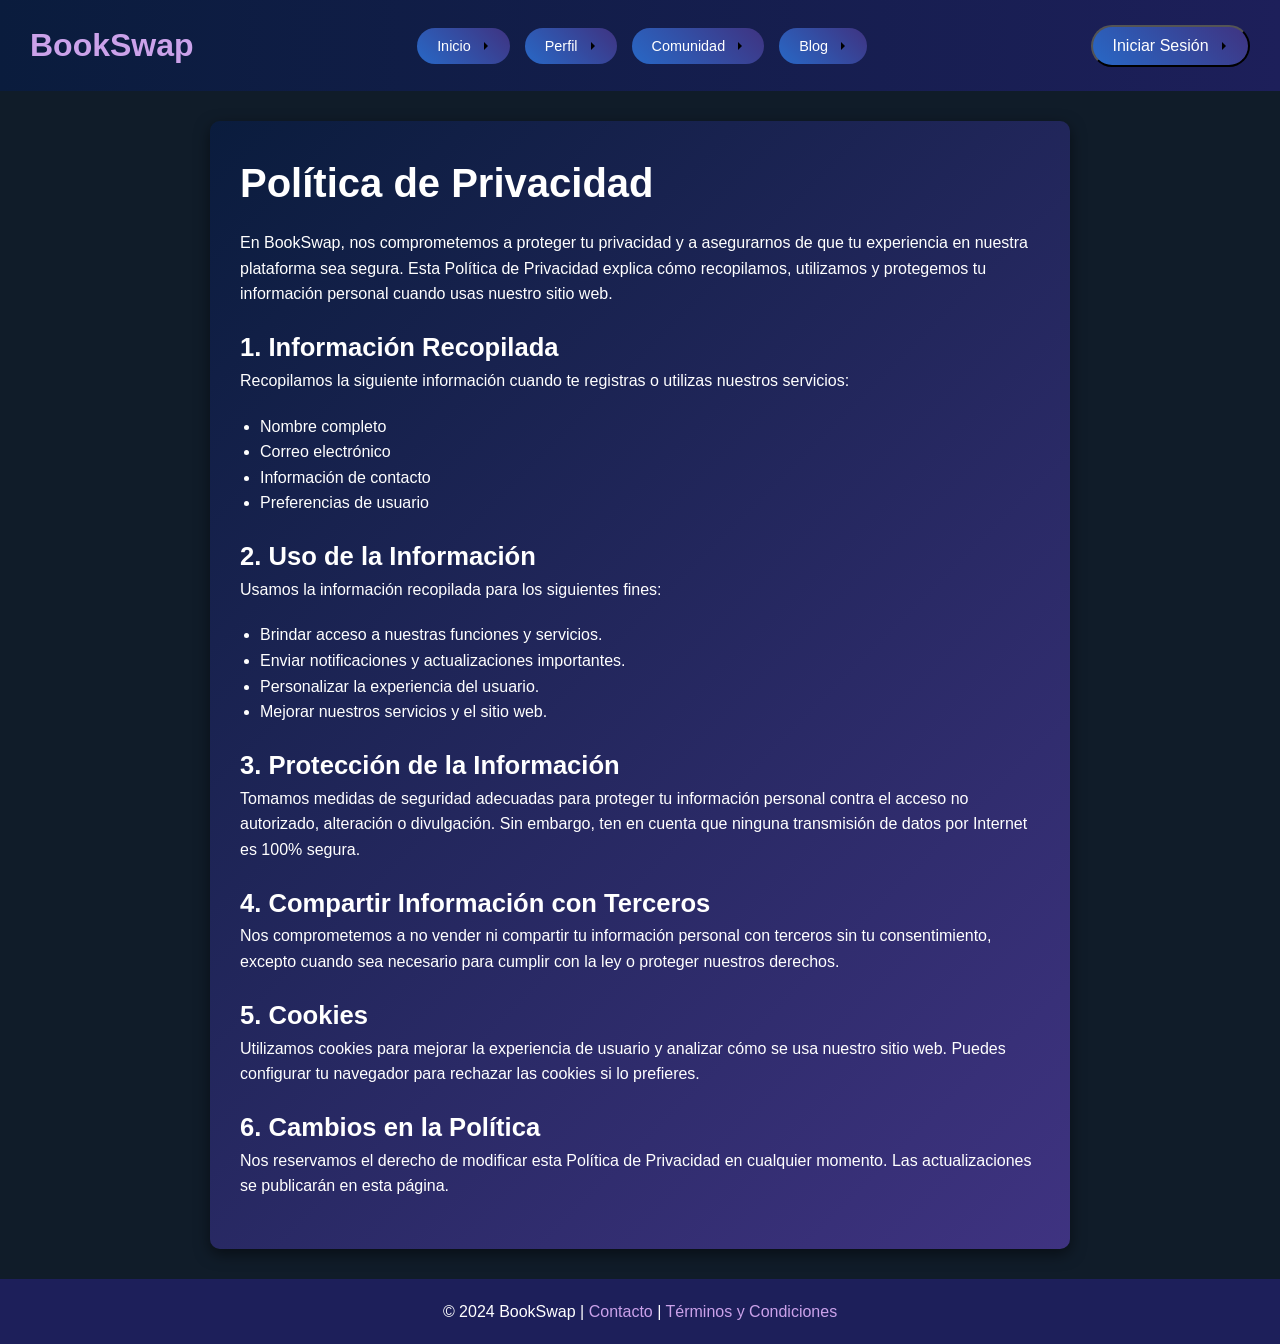
<file: bookswap3.0/privacidad.html>
<!DOCTYPE html>
<html lang="es">
<head>
  <meta charset="UTF-8">
  <meta name="viewport" content="width=device-width, initial-scale=1.0">
  <title>Política de Privacidad - BookSwap</title>
  <link rel="stylesheet" href="css/privacidad.css">
</head>
<body>
    <header>
        <div class="logo-container">
          <h1>BookSwap</h1>
        </div>
        <nav>
          <button class="cta" onclick="redirectTo('index.html')">
            <span>Inicio</span>
            <svg width="15px" height="10px" viewBox="0 0 13 10">
              <path d="M1,5 L11,5"></path>
              <polyline points="8 1 12 5 8 9"></polyline>
            </svg>
          </button>
          <button class="cta" onclick="redirectTo('perfil.html')">
            <span>Perfil</span>
            <svg width="15px" height="10px" viewBox="0 0 13 10">
              <path d="M1,5 L11,5"></path>
              <polyline points="8 1 12 5 8 9"></polyline>
            </svg>
          </button>
          <button class="cta" onclick="redirectTo('comunidad.html')">
            <span>Comunidad</span>
            <svg width="15px" height="10px" viewBox="0 0 13 10">
              <path d="M1,5 L11,5"></path>
              <polyline points="8 1 12 5 8 9"></polyline>
            </svg>
          </button>
          <button class="cta" onclick="redirectTo('blog.html')">
            <span>Blog</span>
            <svg width="15px" height="10px" viewBox="0 0 13 10">
              <path d="M1,5 L11,5"></path>
              <polyline points="8 1 12 5 8 9"></polyline>
            </svg>
          </button>
        </nav>
        <button class="cta login-btn" onclick="redirectTo('login.html')">
          <span>Iniciar Sesión</span>
          <svg width="15px" height="10px" viewBox="0 0 13 10">
            <path d="M1,5 L11,5"></path>
            <polyline points="8 1 12 5 8 9"></polyline>
          </svg>
        </button>
    </header>

  <main>
    <section class="privacy-container">
      <h2>Política de Privacidad</h2>
      <p>En BookSwap, nos comprometemos a proteger tu privacidad y a asegurarnos de que tu experiencia en nuestra plataforma sea segura. Esta Política de Privacidad explica cómo recopilamos, utilizamos y protegemos tu información personal cuando usas nuestro sitio web.</p>

      <h3>1. Información Recopilada</h3>
      <p>Recopilamos la siguiente información cuando te registras o utilizas nuestros servicios:</p>
      <ul>
        <li>Nombre completo</li>
        <li>Correo electrónico</li>
        <li>Información de contacto</li>
        <li>Preferencias de usuario</li>
      </ul>

      <h3>2. Uso de la Información</h3>
      <p>Usamos la información recopilada para los siguientes fines:</p>
      <ul>
        <li>Brindar acceso a nuestras funciones y servicios.</li>
        <li>Enviar notificaciones y actualizaciones importantes.</li>
        <li>Personalizar la experiencia del usuario.</li>
        <li>Mejorar nuestros servicios y el sitio web.</li>
      </ul>

      <h3>3. Protección de la Información</h3>
      <p>Tomamos medidas de seguridad adecuadas para proteger tu información personal contra el acceso no autorizado, alteración o divulgación. Sin embargo, ten en cuenta que ninguna transmisión de datos por Internet es 100% segura.</p>

      <h3>4. Compartir Información con Terceros</h3>
      <p>Nos comprometemos a no vender ni compartir tu información personal con terceros sin tu consentimiento, excepto cuando sea necesario para cumplir con la ley o proteger nuestros derechos.</p>

      <h3>5. Cookies</h3>
      <p>Utilizamos cookies para mejorar la experiencia de usuario y analizar cómo se usa nuestro sitio web. Puedes configurar tu navegador para rechazar las cookies si lo prefieres.</p>

      <h3>6. Cambios en la Política</h3>
      <p>Nos reservamos el derecho de modificar esta Política de Privacidad en cualquier momento. Las actualizaciones se publicarán en esta página.</p>
    </section>
  </main>

  <footer>
    <p>&copy; 2024 BookSwap | <a href="contacto.html">Contacto</a> | <a href="terminos.html">Términos y Condiciones</a></p>
  </footer>

  <script>
    function redirectTo(page) {
      window.location.href = page;
    }
  </script>
</body>
</html>
</file>
<file: bookswap3.0/css/index.css>
/* index.css */

/* Variables para la paleta de colores */
:root {
  --azul-oscuro: #101C29;
  --azul-profundo: #0A1C3D;
  --azul-vibrante: #2868C6;
  --azul-claro: #91D2F4;
  --lila-pastel: #CBA2EA;
  --morado-oscuro: #3F3381;
  --azul-medianoche: #1D1F5A;
}

/* Estilo general */
body {
  margin: 0;
  font-family: Arial, sans-serif;
  color: var(--azul-claro);
  background: linear-gradient(to bottom, var(--azul-oscuro), var(--azul-profundo));
}

/* Header */
header {
  display: flex;
  justify-content: space-between;
  align-items: center;
  background: var(--azul-medianoche);
  padding: 10px 20px;
  box-shadow: 0 4px 8px rgba(0, 0, 0, 0.2);
}

header .logo-container h1 {
  color: var(--azul-claro);
}

header nav {
  display: flex;
  gap: 15px;
}

header button.cta {
  background: linear-gradient(to right, var(--azul-vibrante), var(--azul-claro));
  color: white;
  border: none;
  padding: 10px 20px;
  border-radius: 5px;
  cursor: pointer;
  font-weight: bold;
  display: flex;
  align-items: center;
  gap: 5px;
  transition: transform 0.2s;
}

header button.cta:hover {
  transform: scale(1.05);
  background: linear-gradient(to right, var(--lila-pastel), var(--azul-claro));
}

/* Hero Section */
.hero-section {
  display: flex;
  justify-content: space-between;
  align-items: center;
  padding: 40px 20px;
  background: linear-gradient(to bottom right, var(--azul-profundo), var(--morado-oscuro));
  color: var(--azul-claro);
}

.hero-content h2 {
  font-size: 2.5em;
}

.hero-content p {
  margin: 20px 0;
  font-size: 1.2em;
}

.hero-content .search-form {
  display: flex;
  gap: 10px;
}

.hero-content .search-form input {
  padding: 10px;
  border-radius: 5px;
  border: 1px solid var(--azul-claro);
}

.hero-content .search-form button {
  background: var(--azul-vibrante);
  color: white;
  border: none;
  padding: 10px 20px;
  border-radius: 5px;
  cursor: pointer;
}

/* CTA Section */
.cta-section {
  text-align: center;
  padding: 40px 20px;
  background: linear-gradient(to bottom, var(--azul-vibrante), var(--morado-oscuro));
  color: white;
}

.cta-section h3 {
  font-size: 2em;
}

.cta-section .button-primary {
  background: linear-gradient(to right, var(--azul-vibrante), var(--lila-pastel));
  color: white;
  border: none;
  padding: 10px 20px;
  border-radius: 5px;
  cursor: pointer;
  font-weight: bold;
}

/* Footer */
footer {
  text-align: center;
  padding: 20px;
  background: var(--azul-medianoche);
  color: var(--azul-claro);
}

footer .footer-links a {
  color: var(--azul-claro);
  text-decoration: none;
}

footer .footer-links a:hover {
  text-decoration: underline;
}
</file>
<file: peliculas/style.css>
*{
    padding:0;
    margin: 0;
    box-sizing: border-box;
    font-family: "Poppins", sans-serif;
    }
    body {
    height: 100vh;
    background: linear-gradient(#000000 50%, #ffb92a 50%);
    }
    body {
      background-image: url('images.jpg'); /* Ruta de la imagen */
      background-size: cover;
      background-repeat: no-repeat;
      background-position: center center;
      height: 100vh;
      margin: 0;
      padding: 0;
      display: flex;
      justify-content: center;
      align-items: center;
      font-family: Arial, sans-serif;
  }

  .content {
      background: rgba(0, 0, 0, 0.7); /* Fondo negro con transparencia */
      padding: 20px;
      border-radius: 10px;
      
      
      max-width: 500px;
      text-align: center;
  }
    .container {
    font-size: 16px;
    width: 90vw;
    max-width: 37.5em;
    padding: 3em 1.8em;
    background-color: #201f28;
    position: absolute;
    transform: translate(-50%,-50%);
    top: 50%;
    left: 50%;
    border-radius: 0.6em;
    box-shadow: 1.2em 2em 3em rgba(0, 0, 0, 0.2);
    }
    .search-container {
    display: grid;
    grid-template-columns: 9fr 3fr;
    gap: 1.2em;
    }
    .search-container input,
.search-container button {
font-size: 0.9em;
outline: none;
border-radius: 0.3em;
}
.search-container input {
background-color: transparent;
border: 1px solid #a0a0a0;
padding: 0.7em;
color: #ffffff;
}
.search-container input::placeholder {
color: #a0a0a0;
}
.search-container button {
background-color: #ff9900;
border: none;
padding: 0.7em 1.2em;

.poster{
    width: 100%;}
    h2{
        text-align: center;
        font-size:1.5em;
        font-weight:600;
        letter-spacing:0.06 em;
    }
    .rating{
        display: flex;
        align-items: center;
        justify-content: center;
        gap: 0.6em;
        margin: 0.6em 0 0.9em 0;
    }
     .rating img{
        width: 1.2em;
     }

     .ratingh4{
        display: flex;
        font-size: 1.1em;
        font-weight: 500;

    }
    .details{
        display: flex;
        font-size: 0.95em;
        gap: 1em;
        justify-content: center;
        color: #a0a0a0;
        margin: 0.6em 0;
        font-weight: 300;
    }
    .genre{
        display: flex;
        justify-content: space-around;
    }
     .genre div{
        border: 1px solid #a0a0a0;
        font-size: 0.75em;
        padding:0.4em 1.6em;
        border-radius: 0.4em;
        font-weight: 300;
     }
      h3{
        font-weight: 500;
        margin-top: 1.2em;
      }
      p{
        font-size: 0.9em;
        font-weight: 300;
        line-height: 1.8em;
        text-align: justify;
        color: #a0a0a0;
      }
      .msg{
        text-align: center;
      }
      @media screen and (max-width:600px){
          .container{font-size: 14px;}
          .info{grid-template-columns: 1fr;}    
          max-height: 10.8em;    
      }
    }
</file>
<file: bookswap3.0/css/comunidad.css>
/* comunidad.css */

/* Variables para la paleta de colores */
:root {
  --azul-oscuro: #101C29;
  --azul-profundo: #0A1C3D;
  --azul-vibrante: #2868C6;
  --azul-claro: #91D2F4;
  --lila-pastel: #CBA2EA;
  --morado-oscuro: #3F3381;
  --azul-medianoche: #1D1F5A;
}

/* General */
body {
  margin: 0;
  font-family: 'Arial', sans-serif;
  background: linear-gradient(to bottom, var(--azul-oscuro), var(--azul-profundo));
  color: var(--azul-claro);
}

h1, h2, h3, h4 {
  color: var(--azul-claro);
}

p {
  color: var(--azul-claro);
}

/* Header */
header {
  display: flex;
  justify-content: space-between;
  align-items: center;
  background: var(--azul-medianoche);
  padding: 15px 30px;
  box-shadow: 0 4px 8px rgba(0, 0, 0, 0.3);
}

header .logo-container h1 {
  font-size: 2rem;
}

header nav {
  display: flex;
  justify-content: center; /* Centra los botones */
  align-items: center;
  width: 100%; /* Asegura que los botones ocupen todo el ancho disponible */
  gap: 15px; /* Espacio entre los botones */
}

header button {
  background: var(--azul-vibrante);
  color: white;
  border: none;
  padding: 8px 20px; /* Reducido el tamaño de los botones */
  border-radius: 20px; /* Bordes más redondeados */
  font-weight: bold;
  cursor: pointer;
  text-transform: uppercase; /* Texto en mayúsculas */
  letter-spacing: 1px; /* Espaciado entre letras */
  transition: all 0.3s ease; /* Efecto de transición suave */
  font-size: 0.9rem; /* Reducido el tamaño de la fuente */
  box-shadow: 0 4px 8px rgba(0, 0, 0, 0.2); /* Sombra para dar profundidad */
}

header button:hover {
  background: var(--lila-pastel);
  box-shadow: 0 6px 12px rgba(0, 0, 0, 0.3); /* Sombra más pronunciada en hover */
  transform: scale(1.05); /* Efecto de agrandamiento en hover */
}

/* Main Content */
main {
  padding: 20px 40px;
}

.community-content h2 {
  font-size: 2.5rem;
  margin-bottom: 10px;
  text-align: center;
}

.community-content p {
  text-align: center;
  margin-bottom: 30px;
  font-size: 1.2rem;
}

section {
  margin-bottom: 40px;
}

section h3 {
  font-size: 1.8rem;
  margin-bottom: 20px;
  text-align: center;
  color: var(--lila-pastel);
}

.forums .forum,
.groups .group {
  background: linear-gradient(to bottom, var(--azul-profundo), var(--morado-oscuro));
  padding: 20px;
  border-radius: 10px;
  margin-bottom: 20px;
  color: var(--azul-claro);
  box-shadow: 0 4px 6px rgba(0, 0, 0, 0.3);
  transition: transform 0.3s ease, background 0.3s ease;
}

.forums .forum:hover,
.groups .group:hover {
  transform: scale(1.05);
  background: linear-gradient(to bottom, var(--azul-claro), var(--lila-pastel));
}

/* Buttons within Content */
.forums button,
.groups button,
.comments button {
  background: linear-gradient(to right, var(--azul-vibrante), var(--lila-pastel));
  color: white;
  border: none;
  padding: 8px 18px; /* Reducido el tamaño de los botones */
  border-radius: 20px; /* Bordes más redondeados */
  font-weight: bold;
  cursor: pointer;
  text-transform: uppercase; /* Texto en mayúsculas */
  letter-spacing: 1px; /* Espaciado entre letras */
  transition: all 0.3s ease; /* Efecto de transición suave */
  font-size: 0.9rem; /* Reducido el tamaño de la fuente */
  box-shadow: 0 4px 8px rgba(0, 0, 0, 0.2); /* Sombra para dar profundidad */
}

.forums button:hover,
.groups button:hover,
.comments button:hover {
  background: linear-gradient(to right, var(--lila-pastel), var(--azul-claro));
  box-shadow: 0 6px 12px rgba(0, 0, 0, 0.3); /* Sombra más pronunciada en hover */
  transform: scale(1.05); /* Efecto de agrandamiento en hover */
}

/* Footer */
footer {
  background: var(--azul-medianoche);
  color: var(--azul-claro);
  text-align: center;
  padding: 15px;
  font-size: 0.9rem;
}

footer a {
  color: var(--lila-pastel);
  text-decoration: none;
}

footer a:hover {
  text-decoration: underline;
}
</file>
<file: bookswap3.0/css/contacto.css>
/* Variables de colores */
:root {
  --azul-oscuro: #101C29;
  --azul-profundo: #0A1C3D;
  --azul-vibrante: #2868C6;
  --azul-claro: #91D2F4;
  --lila-pastel: #CBA2EA;
  --morado-oscuro: #3F3381;
  --azul-medianoche: #1D1F5A;
}

/* Reset general */
body, h1, h2, p, ul, li, input, button, textarea {
  margin: 0;
  padding: 0;
  box-sizing: border-box;
}

/* General */
body {
  font-family: Arial, sans-serif;
  background: var(--azul-oscuro);
  color: var(--azul-claro);
  line-height: 1.6;
  display: flex;
  flex-direction: column;
  min-height: 100vh;
}

/* Header */
header {
  display: flex;
  justify-content: space-between;
  align-items: center;
  padding: 20px 30px;
  background: linear-gradient(90deg, var(--azul-profundo), var(--azul-medianoche));
}

header .logo-container h1 {
  font-size: 1.8em;
  color: var(--lila-pastel);
}

nav {
  display: flex;
  gap: 15px;
}

nav button {
  border: none;
  background: linear-gradient(45deg, var(--azul-vibrante), var(--morado-oscuro));
  color: var(--azul-claro);
  padding: 10px 20px;
  border-radius: 20px;
  font-size: 0.9em;
  cursor: pointer;
  transition: background 0.3s ease;
}

nav button:hover {
  background: linear-gradient(45deg, var(--morado-oscuro), var(--azul-vibrante));
}

/* Main */
main {
  flex: 1;
  display: flex;
  justify-content: center;
  align-items: center;
  padding: 30px;
}

.contact-form-container {
  background: linear-gradient(135deg, var(--azul-profundo), var(--morado-oscuro));
  padding: 30px;
  border-radius: 10px;
  box-shadow: 0 5px 15px rgba(0, 0, 0, 0.5);
  text-align: center;
  max-width: 600px;
  width: 100%;
}

.contact-form-container h2 {
  font-size: 2em;
  color: var(--azul-claro);
  margin-bottom: 15px;
}

.contact-form-container p {
  font-size: 1em;
  color: var(--lila-pastel);
  margin-bottom: 20px;
}

form {
  display: flex;
  flex-direction: column;
  gap: 15px;
}

form label {
  font-size: 0.9em;
  color: var(--azul-claro);
}

form input,
form textarea {
  width: 100%;
  padding: 10px;
  font-size: 1em;
  border: none;
  border-radius: 5px;
  background: var(--azul-medianoche);
  color: var(--azul-claro);
}

form input::placeholder,
form textarea::placeholder {
  color: var(--azul-claro);
}

form textarea {
  resize: none;
}

form button {
  background: linear-gradient(45deg, var(--azul-vibrante), var(--morado-oscuro));
  border: none;
  color: var(--azul-claro);
  padding: 10px 20px;
  font-size: 1em;
  border-radius: 25px;
  cursor: pointer;
  transition: background 0.3s ease, transform 0.2s ease;
  display: flex;
  align-items: center;
  justify-content: center;
}

form button:hover {
  background: linear-gradient(45deg, var(--morado-oscuro), var(--azul-vibrante));
  transform: scale(1.05);
}

/* Footer */
footer {
  text-align: center;
  padding: 10px;
  background: var(--azul-medianoche);
  color: var(--azul-claro);
  font-size: 0.9em;
}
</file>
<file: bookswap3.0/css/detalle-foro.css>
:root {
    --color-1: #A2BEDC; /* Azul claro */
    --color-2: #042440; /* Azul oscuro */
    --color-3: #4E499E; /* Morado intenso */
    --color-4: #B793C9; /* Morado claro */
    --color-5: #D26B9D; /* Rosa */
}

body {
    margin: 0;
    font-family: Arial, sans-serif;
    color: var(--color-2);
    background: linear-gradient(to bottom, var(--color-1), var(--color-4));
    min-height: 100vh;
    display: flex;
    flex-direction: column;
}

header {
    background: var(--color-3);
    color: white;
    display: flex;
    justify-content: space-between;
    align-items: center;
    padding: 10px 20px;
    box-shadow: 0px 2px 5px rgba(0, 0, 0, 0.2);
}

header h1 {
    font-size: 1.8rem;
    margin: 0;
}

nav {
    display: flex;
    gap: 15px;
}

nav .cta {
    background: var(--color-5);
    border: none;
    color: white;
    padding: 8px 15px;
    border-radius: 5px;
    cursor: pointer;
    font-size: 1rem;
    transition: background 0.3s ease;
}

nav .cta:hover {
    background: var(--color-4);
}

main {
    flex: 1;
    padding: 20px;
    max-width: 800px;
    margin: auto;
    background: white;
    border-radius: 10px;
    box-shadow: 0px 4px 10px rgba(0, 0, 0, 0.2);
}

h2, h3 {
    color: var(--color-3);
}

.forum-details p {
    font-size: 1rem;
    line-height: 1.5;
    margin-bottom: 15px;
}

.create-comment {
    margin-top: 20px;
    padding: 15px;
    background: var(--color-1);
    border-radius: 10px;
    box-shadow: 0px 2px 5px rgba(0, 0, 0, 0.1);
}

.create-comment h3 {
    margin-top: 0;
}

.create-comment textarea {
    width: 100%;
    height: 80px;
    padding: 10px;
    font-size: 1rem;
    border: 1px solid var(--color-2);
    border-radius: 5px;
    resize: none;
    margin-top: 10px;
}

.create-comment button {
    margin-top: 10px;
    padding: 8px 15px;
    background: var(--color-5);
    border: none;
    color: white;
    border-radius: 5px;
    cursor: pointer;
    font-size: 1rem;
    transition: background 0.3s ease;
}

.create-comment button:hover {
    background: var(--color-4);
}

.comments-section {
    margin-top: 30px;
}

.comments-section .comment {
    padding: 15px;
    margin-bottom: 15px;
    background: var(--color-1);
    border-radius: 8px;
    box-shadow: 0px 2px 5px rgba(0, 0, 0, 0.1);
}

.comments-section .comment p {
    margin: 0 0 5px 0;
}

.comments-section .comment span {
    font-size: 0.9rem;
    color: var(--color-2);
    display: block;
    margin-top: 5px;
}

footer {
    text-align: center;
    padding: 10px;
    background: var(--color-3);
    color: white;
    font-size: 0.9rem;
}
</file>
<file: bookswap3.0/css/foro-general.css>
/* Colores base */
:root {
    --color-azul-oscuro: #101C29;
    --color-azul-profundo: #0A1C3D;
    --color-azul-vibrante: #2868C6;
    --color-azul-claro: #91D2F4;
    --color-lila-pastel: #CBA2EA;
    --color-morado-oscuro: #3F3381;
    --color-azul-medianoche: #1D1F5A;
  }
  
  /* Estilo global */
  body {
    margin: 0;
    font-family: 'Arial', sans-serif;
    background: linear-gradient(135deg, var(--color-azul-oscuro), var(--color-azul-profundo));
    color: var(--color-azul-claro);
    line-height: 1.6;
  }
  
  h1, h2, h3, h4 {
    color: var(--color-azul-claro);
  }
  
  a {
    color: var(--color-lila-pastel);
    text-decoration: none;
  }
  
  a:hover {
    text-decoration: underline;
  }
  
  /* Header */
  header {
    background: var(--color-azul-medianoche);
    padding: 15px 20px;
    display: flex;
    justify-content: space-between;
    align-items: center;
    box-shadow: 0 2px 8px rgba(0, 0, 0, 0.5);
  }
  
  header h1 {
    font-size: 1.8em;
    margin: 0;
  }
  
  nav {
    display: flex;
    justify-content: center;
    gap: 15px;
    flex: 1;
  }
  
  nav .cta {
    background: var(--color-azul-vibrante);
    color: #fff;
    padding: 10px 15px;
    border: none;
    border-radius: 25px;
    font-weight: bold;
    text-transform: uppercase;
    cursor: pointer;
    transition: transform 0.3s ease, box-shadow 0.3s ease;
  }
  
  nav .cta:hover {
    transform: translateY(-2px);
    box-shadow: 0 5px 10px rgba(0, 0, 0, 0.3);
  }
  
  nav .cta.active {
    background: linear-gradient(135deg, var(--color-lila-pastel), var(--color-azul-vibrante));
  }
  
  /* Main */
  main {
    max-width: 1200px;
    margin: 20px auto;
    padding: 20px;
  }
  
  .forum-content h2 {
    text-align: center;
    margin-bottom: 20px;
  }
  
  .forum-content p {
    text-align: center;
    margin-bottom: 30px;
  }
  
  .forum-topics {
    margin-bottom: 40px;
  }
  
  .forum-topics h3 {
    margin-bottom: 15px;
    color: var(--color-azul-claro);
  }
  
  .forum-topics ul {
    list-style: none;
    padding: 0;
  }
  
  .forum-topics li {
    background: linear-gradient(135deg, var(--color-morado-oscuro), var(--color-azul-profundo));
    margin: 10px 0;
    padding: 15px;
    border-radius: 10px;
    box-shadow: 0 2px 5px rgba(0, 0, 0, 0.3);
    transition: transform 0.3s ease, box-shadow 0.3s ease;
  }
  
  .forum-topics li:hover {
    transform: translateY(-5px);
    box-shadow: 0 5px 15px rgba(0, 0, 0, 0.3);
  }
  
  .forum-topics h4 a {
    color: var(--color-azul-claro);
    font-size: 1.1em;
  }
  
  .forum-create-topic {
    background: linear-gradient(145deg, var(--color-azul-profundo), var(--color-morado-oscuro));
    padding: 20px;
    border-radius: 15px;
    box-shadow: 0 4px 10px rgba(0, 0, 0, 0.3);
  }
  
  .forum-create-topic h3 {
    margin-bottom: 20px;
    color: var(--color-azul-claro);
  }
  
  .forum-create-topic label {
    display: block;
    margin-bottom: 5px;
    color: var(--color-azul-claro);
  }
  
  .forum-create-topic input,
  .forum-create-topic textarea {
    width: 100%;
    padding: 10px;
    margin-bottom: 15px;
    border: 1px solid var(--color-azul-vibrante);
    border-radius: 5px;
    background: var(--color-azul-oscuro);
    color: var(--color-azul-claro);
  }
  
  .forum-create-topic input:focus,
  .forum-create-topic textarea:focus {
    outline: none;
    border-color: var(--color-lila-pastel);
  }
  
  .forum-create-topic .cta {
    display: inline-block;
    background: linear-gradient(135deg, var(--color-azul-vibrante), var(--color-lila-pastel));
    padding: 10px 20px;
    border: none;
    color: #fff;
    font-weight: bold;
    border-radius: 25px;
    cursor: pointer;
    transition: background 0.3s ease;
  }
  
  .forum-create-topic .cta:hover {
    background: linear-gradient(135deg, var(--color-lila-pastel), var(--color-azul-vibrante));
  }
  
  /* Footer */
  footer {
    background: var(--color-azul-medianoche);
    text-align: center;
    padding: 15px;
    color: var(--color-azul-claro);
  }
</file>
<file: bookswap3.0/css/foro-recomendaciones.css>
/* Colores base */
:root {
  --color-azul-oscuro: #101C29;
  --color-azul-profundo: #0A1C3D;
  --color-azul-vibrante: #2868C6;
  --color-azul-claro: #91D2F4;
  --color-lila-pastel: #CBA2EA;
  --color-morado-oscuro: #3F3381;
  --color-azul-medianoche: #1D1F5A;
}

/* General */
body {
  margin: 0;
  font-family: Arial, sans-serif;
  background: var(--color-azul-oscuro);
  color: #fff;
  line-height: 1.6;
}

/* Encabezado */
header {
  display: flex;
  flex-wrap: wrap;
  justify-content: space-between;
  align-items: center;
  padding: 15px 20px;
  background: linear-gradient(135deg, var(--color-azul-profundo), var(--color-azul-medianoche));
  box-shadow: 0 2px 8px rgba(0, 0, 0, 0.5);
}

.logo-container h1 {
  margin: 0;
  font-size: 1.8rem;
  color: var(--color-azul-claro);
  text-transform: uppercase;
}

nav {
  display: flex;
  gap: 15px;
}

nav .cta,
header .cta.login-btn {
  background: linear-gradient(135deg, var(--color-azul-vibrante), var(--color-morado-oscuro));
  color: #fff;
  padding: 12px 20px;
  border: none;
  border-radius: 25px;
  font-size: 0.9rem;
  font-weight: bold;
  display: flex;
  align-items: center;
  cursor: pointer;
  transition: transform 0.3s, box-shadow 0.3s;
}

nav .cta svg,
header .cta.login-btn svg {
  margin-left: 8px;
}

nav .cta:hover,
header .cta.login-btn:hover {
  transform: translateY(-3px);
  box-shadow: 0 5px 10px rgba(0, 0, 0, 0.3);
}

/* Contenido principal */
main {
  max-width: 1200px;
  margin: 20px auto;
  padding: 20px;
}

main h2 {
  text-align: center;
  color: var(--color-azul-claro);
  margin-bottom: 10px;
}

main p {
  text-align: center;
  margin-bottom: 30px;
}

.forum-topics ul {
  list-style: none;
  padding: 0;
  margin: 0;
}

.forum-topics .topic {
  background: linear-gradient(135deg, var(--color-azul-profundo), var(--color-morado-oscuro));
  padding: 15px;
  border-radius: 8px;
  margin-bottom: 15px;
  transition: transform 0.3s, box-shadow 0.3s;
}

.forum-topics .topic:hover {
  transform: translateY(-3px);
  box-shadow: 0 5px 15px rgba(0, 0, 0, 0.3);
}

.forum-topics .topic h4 a {
  text-decoration: none;
  color: var(--color-azul-claro);
}

.forum-topics .topic p {
  color: var(--color-lila-pastel);
  margin-top: 5px;
}

/* Formulario */
.forum-create-topic {
  background: linear-gradient(135deg, var(--color-azul-medianoche), var(--color-lila-pastel));
  padding: 20px;
  border-radius: 8px;
  margin-top: 30px;
}

.forum-create-topic h3 {
  color: var(--color-azul-claro);
  margin-bottom: 15px;
}

.forum-create-topic label {
  display: block;
  margin-bottom: 5px;
  color: var(--color-azul-claro);
}

.forum-create-topic input,
.forum-create-topic textarea {
  width: 100%;
  padding: 10px;
  margin-bottom: 15px;
  border: none;
  border-radius: 5px;
  font-size: 1rem;
  color: #000;
}

.forum-create-topic button {
  display: block;
  width: 100%;
  padding: 10px;
  background: linear-gradient(135deg, var(--color-azul-vibrante), var(--color-morado-oscuro));
  color: #fff;
  border: none;
  border-radius: 25px;
  font-size: 1rem;
  cursor: pointer;
  font-weight: bold;
  transition: transform 0.3s, box-shadow 0.3s;
}

.forum-create-topic button:hover {
  transform: translateY(-3px);
  box-shadow: 0 5px 10px rgba(0, 0, 0, 0.3);
}

/* Pie de página */
footer {
  text-align: center;
  padding: 15px;
  background: var(--color-azul-medianoche);
  color: var(--color-azul-claro);
  font-size: 0.9rem;
}
</file>
<file: bookswap3.0/css/login.css>
/* Colores base */
:root {
  --color-azul-oscuro: #101C29;
  --color-azul-profundo: #0A1C3D;
  --color-azul-vibrante: #2868C6;
  --color-azul-claro: #91D2F4;
  --color-lila-pastel: #CBA2EA;
  --color-morado-oscuro: #3F3381;
  --color-azul-medianoche: #1D1F5A;
}

/* General */
body {
  margin: 0;
  font-family: Arial, sans-serif;
  background: var(--color-azul-oscuro);
  color: var(--color-azul-claro);
}

/* Header */
header {
  display: flex;
  justify-content: space-between;
  align-items: center;
  padding: 15px 30px;
  background: linear-gradient(90deg, var(--color-azul-profundo), var(--color-azul-medianoche));
  color: var(--color-azul-claro);
  position: relative;
}

/* Logo */
header .logo-container h1 {
  font-size: 1.8em;
  margin: 0;
  color: var(--color-lila-pastel);
}

/* Navegación */
nav {
  display: flex;
  justify-content: center; /* Centra horizontalmente los botones */
  align-items: center; /* Centra verticalmente los botones */
  flex: 1; /* Expande el nav para ocupar espacio entre el logo y el botón de inicio de sesión */
  gap: 15px;
}

nav button.cta {
  background: linear-gradient(45deg, var(--color-azul-vibrante), var(--color-lila-pastel));
  border: none;
  border-radius: 20px;
  color: var(--color-azul-claro);
  padding: 10px 20px;
  font-size: 0.9em;
  cursor: pointer;
  display: flex;
  align-items: center;
  justify-content: center;
  transition: all 0.3s ease;
}

nav button.cta:hover {
  background: linear-gradient(45deg, var(--color-lila-pastel), var(--color-azul-vibrante));
  color: var(--color-azul-medianoche);
}

/* Botón de "Iniciar Sesión" */
header .login-btn {
  position: absolute;
  top: 15px;
  right: 30px;
  background: linear-gradient(45deg, var(--color-morado-oscuro), var(--color-azul-vibrante));
  border: none;
  border-radius: 25px;
  color: var(--color-azul-claro);
  padding: 10px 20px;
  font-size: 1em;
  font-weight: bold;
  cursor: pointer;
  display: flex;
  align-items: center;
  justify-content: center;
  transition: transform 0.3s ease, background 0.3s ease;
}

header .login-btn:hover {
  background: linear-gradient(45deg, var(--color-azul-vibrante), var(--color-lila-pastel));
  transform: scale(1.1);
}

/* Sección principal */
main.login-content {
  display: flex;
  flex-direction: column;
  align-items: center;
  justify-content: center;
  height: calc(100vh - 80px);
  text-align: center;
}

main.login-content h2 {
  font-size: 2em;
  margin-bottom: 20px;
  color: var(--color-azul-claro);
}

main.login-content form {
  display: flex;
  flex-direction: column;
  align-items: center;
  gap: 15px;
  width: 100%;
  max-width: 400px;
}

main.login-content form input {
  width: 100%;
  padding: 10px;
  font-size: 1em;
  border: none;
  border-radius: 5px;
  background: var(--color-azul-medianoche);
  color: var(--color-azul-claro);
}

main.login-content form input::placeholder {
  color: var(--color-azul-claro);
}

main.login-content form button {
  background: linear-gradient(45deg, var(--color-azul-vibrante), var(--color-morado-oscuro));
  border: none;
  border-radius: 20px;
  color: var(--color-azul-claro);
  padding: 10px 20px;
  font-size: 1em;
  cursor: pointer;
  transition: all 0.3s ease;
}

main.login-content form button:hover {
  background: linear-gradient(45deg, var(--color-morado-oscuro), var(--color-azul-vibrante));
  transform: scale(1.05);
}

main.login-content p {
  margin-top: 15px;
  color: var(--color-azul-claro);
}

main.login-content p a {
  color: var(--color-lila-pastel);
  text-decoration: none;
  font-weight: bold;
}

main.login-content p a:hover {
  text-decoration: underline;
}

/* Footer */
footer {
  text-align: center;
  padding: 10px 20px;
  background: linear-gradient(90deg, var(--color-azul-medianoche), var(--color-azul-profundo));
  color: var(--color-azul-claro);
  font-size: 0.9em;
}
</file>
<file: bookswap3.0/css/perfil.css>
/* perfil.css */

/* Variables para la paleta de colores */
:root {
  --azul-oscuro: #101C29;
  --azul-profundo: #0A1C3D;
  --azul-vibrante: #2868C6;
  --azul-claro: #91D2F4;
  --lila-pastel: #CBA2EA;
  --morado-oscuro: #3F3381;
  --azul-medianoche: #1D1F5A;
}

/* Estilo general */
body {
  margin: 0;
  font-family: Arial, sans-serif;
  background: linear-gradient(to bottom, var(--azul-oscuro), var(--azul-profundo));
  color: var(--azul-claro);
}

h1, h2, h3, h4 {
  color: var(--azul-claro);
}

/* Header */
header {
  display: flex;
  justify-content: space-between;
  align-items: center;
  background: var(--azul-medianoche);
  padding: 15px 30px;
  box-shadow: 0 4px 8px rgba(0, 0, 0, 0.2);
}

header .logo-container h1 {
  font-size: 1.8em;
}

header nav {
  display: flex;
  gap: 15px;
}

header button.cta {
  background: linear-gradient(to right, var(--azul-vibrante), var(--azul-claro));
  color: white;
  border: none;
  padding: 10px 20px;
  border-radius: 5px;
  font-weight: bold;
  cursor: pointer;
  transition: background 0.3s ease;
}

header button.cta:hover {
  background: linear-gradient(to right, var(--lila-pastel), var(--azul-claro));
}

header button.login-btn {
  background: var(--morado-oscuro);
}

/* Main Content */
main {
  padding: 20px 40px;
}

.profile-content h2 {
  font-size: 2em;
  margin-bottom: 20px;
  text-align: center;
}

.profile-details {
  margin-bottom: 30px;
  background: linear-gradient(to right, var(--azul-profundo), var(--morado-oscuro));
  padding: 20px;
  border-radius: 10px;
  color: var(--azul-claro);
  box-shadow: 0 4px 6px rgba(0, 0, 0, 0.3);
}

.profile-details span {
  color: var(--azul-claro);
  font-weight: bold;
}

.user-books h3 {
  margin-bottom: 20px;
  text-align: center;
}

.book-card {
  display: inline-block;
  background: linear-gradient(to bottom, var(--azul-vibrante), var(--morado-oscuro));
  color: white;
  border-radius: 10px;
  padding: 15px;
  width: 200px;
  margin: 10px;
  text-align: center;
  box-shadow: 0 4px 6px rgba(0, 0, 0, 0.3);
  transition: transform 0.3s ease;
}

.book-card:hover {
  transform: scale(1.05);
  background: linear-gradient(to bottom, var(--lila-pastel), var(--azul-claro));
}

.book-card img {
  width: 100%;
  border-radius: 10px;
  margin-bottom: 10px;
}

/* Footer */
footer {
  background: var(--azul-medianoche);
  color: var(--azul-claro);
  text-align: center;
  padding: 10px;
  margin-top: 30px;
  font-size: 0.9em;
}

footer a {
  color: var(--lila-pastel);
  text-decoration: none;
}

footer a:hover {
  text-decoration: underline;
}
</file>
<file: bookswap3.0/css/privacidad.css>
/* Variables de colores */
:root {
  --azul-oscuro: #101C29;
  --azul-profundo: #0A1C3D;
  --azul-vibrante: #2868C6;
  --azul-claro: #91D2F4;
  --lila-pastel: #CBA2EA;
  --morado-oscuro: #3F3381;
  --azul-medianoche: #1D1F5A;
  --blanco: #FFFFFF;
}

/* Reset general */
body, h1, h2, h3, p, ul, li, a, button {
  margin: 0;
  padding: 0;
  box-sizing: border-box;
}

/* Estilo general */
body {
  font-family: Arial, sans-serif;
  background: var(--azul-oscuro);
  color: var(--blanco);
  line-height: 1.6;
  display: flex;
  flex-direction: column;
  min-height: 100vh;
}

/* Header */
header {
  display: flex;
  justify-content: space-between;
  align-items: center;
  padding: 20px 30px;
  background: linear-gradient(90deg, var(--azul-profundo), var(--azul-medianoche));
}

header .logo-container h1 {
  font-size: 2em;
  color: var(--lila-pastel);
}

nav {
  display: flex;
  gap: 15px;
}

nav button {
  border: none;
  background: linear-gradient(45deg, var(--azul-vibrante), var(--morado-oscuro));
  color: var(--blanco);
  padding: 10px 20px;
  border-radius: 20px;
  font-size: 0.9em;
  cursor: pointer;
  transition: background 0.3s ease;
}

nav button:hover {
  background: linear-gradient(45deg, var(--morado-oscuro), var(--azul-vibrante));
}

.login-btn {
  background: linear-gradient(45deg, var(--azul-vibrante), var(--morado-oscuro));
  color: var(--blanco);
  padding: 10px 20px;
  border-radius: 25px;
  font-size: 1em;
  cursor: pointer;
  transition: background 0.3s ease;
}

.login-btn:hover {
  background: linear-gradient(45deg, var(--morado-oscuro), var(--azul-vibrante));
}

/* Main */
main {
  flex: 1;
  display: flex;
  justify-content: center;
  align-items: center;
  padding: 30px;
}

.privacy-container {
  background: linear-gradient(135deg, var(--azul-profundo), var(--morado-oscuro));
  padding: 30px;
  border-radius: 10px;
  box-shadow: 0 5px 15px rgba(0, 0, 0, 0.5);
  text-align: left;
  max-width: 800px;
  width: 100%;
}

.privacy-container h2 {
  font-size: 2.5em;
  color: var(--blanco);
  margin-bottom: 15px;
}

.privacy-container h3 {
  font-size: 1.6em;
  color: var(--blanco);
  margin-top: 20px;
}

.privacy-container p {
  font-size: 1em;
  color: var(--blanco);
  margin-bottom: 20px;
}

.privacy-container ul {
  margin-left: 20px;
}

.privacy-container li {
  font-size: 1em;
  color: var(--blanco);
}

.privacy-container a {
  color: var(--lila-pastel);
  text-decoration: none;
  transition: color 0.3s ease;
}

.privacy-container a:hover {
  color: var(--azul-vibrante);
}

/* Footer */
footer {
  text-align: center;
  padding: 20px;
  background: var(--azul-medianoche);
  color: var(--blanco);
  font-size: 1em;
}

footer a {
  color: var(--lila-pastel);
  text-decoration: none;
}

footer a:hover {
  color: var(--azul-vibrante);
}
</file>
